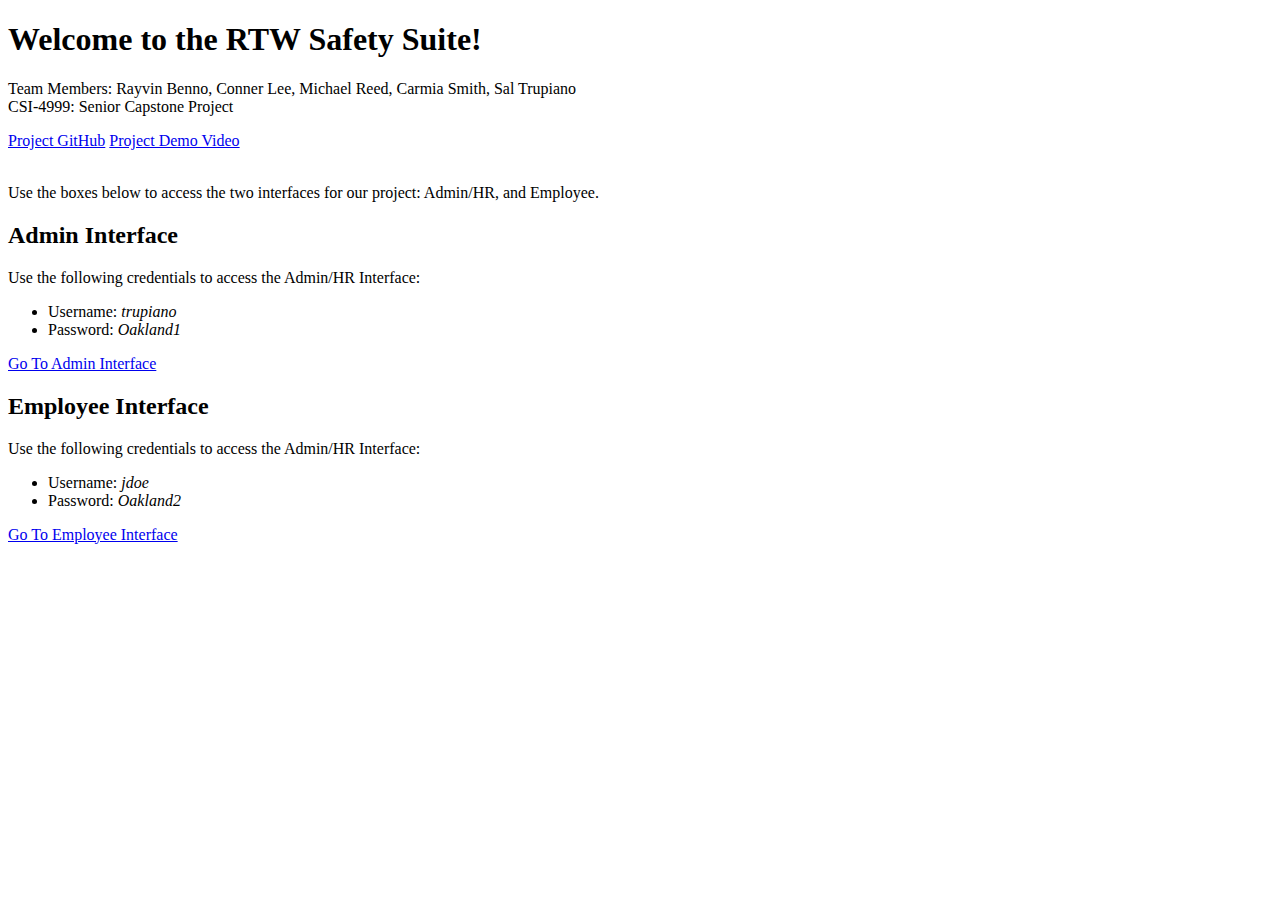
<file: pages/index.html>
<!DOCTYPE html>
<html lang="en">
<head>
    <meta charset="UTF-8">
    <title>RTW Safety Suite Landing</title>
    <link href="https://cdn.jsdelivr.net/npm/bootstrap@5.0.0-beta3/dist/css/bootstrap.min.css" rel="stylesheet" integrity="sha384-eOJMYsd53ii+scO/bJGFsiCZc+5NDVN2yr8+0RDqr0Ql0h+rP48ckxlpbzKgwra6" crossorigin="anonymous">
</head>
<body>
<main>
    <div class="container py-4">
        <div class="p-5 mb-4 bg-light rounded-3">
            <div class="container-fluid py-5">
                <h1 class="display-5 fw-bold">Welcome to the RTW Safety Suite!</h1>
                <p class="col-md-10 fs-4">
                    Team Members: Rayvin Benno, Conner Lee, Michael Reed, Carmia Smith, Sal Trupiano<br>
                    CSI-4999: Senior Capstone Project<br>
                </p>
                <a href="https://github.com/saltrupiao/RTWSafetySuite/tree/master" class="btn btn-primary" role="button" target="_blank">Project GitHub</a>
                <a href="#" class="btn btn-primary" role="button" target="_blank">Project Demo Video</a><br><br>
                <p>Use the boxes below to access the two interfaces for our project: Admin/HR, and Employee.</p>
            </div>
        </div>
        <div class="row align-items-md-stretch">
            <div class="col-md-6">
                <div class="h-100 p-5 text-white bg-dark rounded-3">
                    <h2>Admin Interface</h2>
                    <p>Use the following credentials to access the Admin/HR Interface:</p>
                    <ul>
                        <li>Username: <i>trupiano</i></li>
                        <li>Password: <i>Oakland1</i></li>
                    </ul>
                    <a href="admin.php" class="btn btn-outline-light" role="button" target="_blank">Go To Admin Interface</a>
                </div>
            </div>
            <div class="col-md-6">
                <div class="h-100 p-5 text-white bg-dark rounded-3">
                    <h2>Employee Interface</h2>
                    <p>Use the following credentials to access the Admin/HR Interface:</p>
                    <ul>
                        <li>Username: <i>jdoe</i></li>
                        <li>Password: <i>Oakland2</i></li>
                    </ul>
                    <a href="emp.php" class="btn btn-outline-light" role="button" target="_blank">Go To Employee Interface</a>
                </div>
            </div>
        </div>
    </div>
</main>
</body>
</html>
</file>
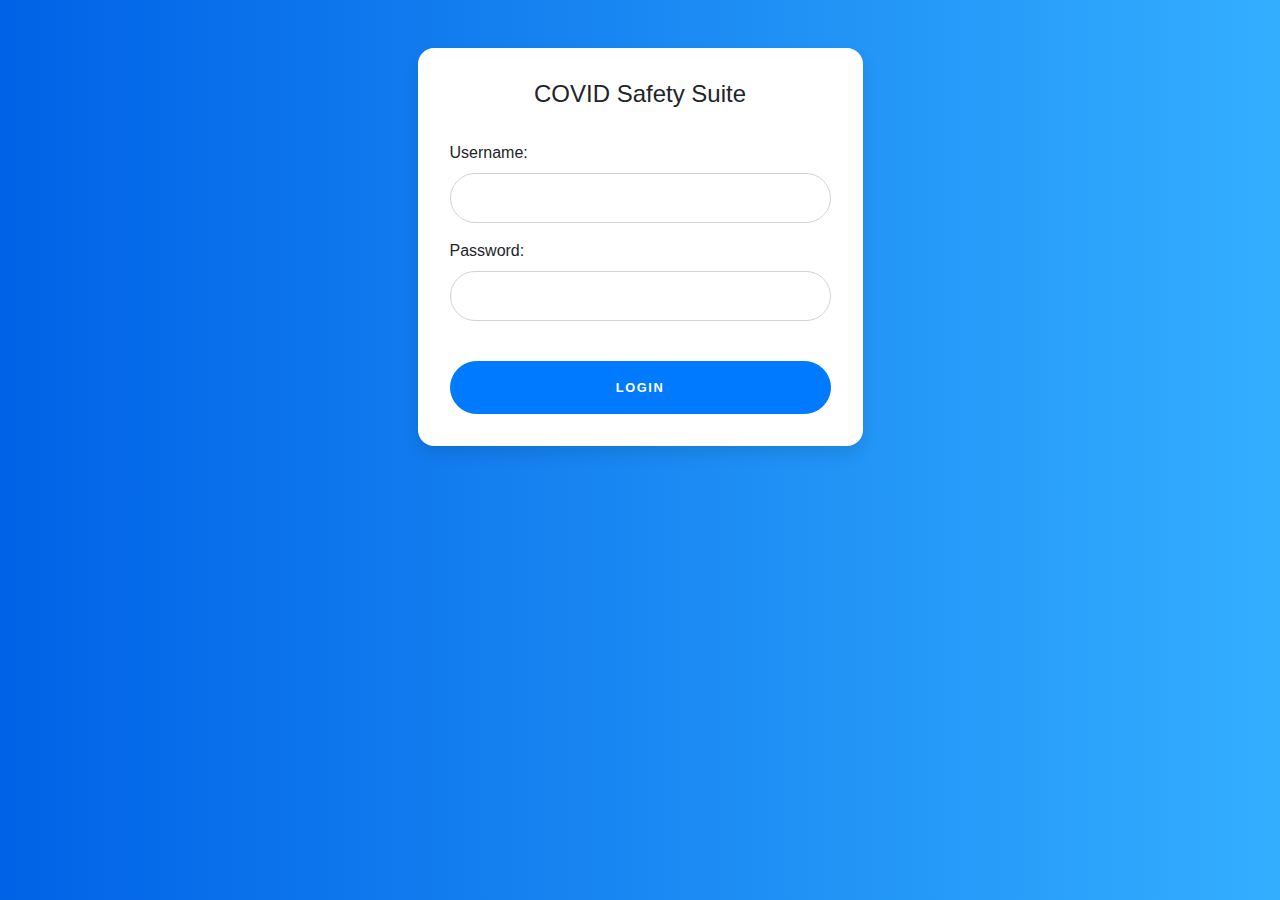
<file: login.html>
<!DOCTYPE html>
<html lang="">

<head>
    <meta charset="utf-8">
    <meta name="viewport" content="width=device-width, initial-scale=1.0">
    <title>Login</title>
    <!--bootsrap cdn links-->
    <link rel="stylesheet" href="https://stackpath.bootstrapcdn.com/bootstrap/4.3.1/css/bootstrap.min.css" integrity="sha384-ggOyR0iXCbMQv3Xipma34MD+dH/1fQ784/j6cY/iJTQUOhcWr7x9JvoRxT2MZw1T" crossorigin="anonymous">
    <script src="https://stackpath.bootstrapcdn.com/bootstrap/4.3.1/js/bootstrap.min.js" integrity="sha384-JjSmVgyd0p3pXB1rRibZUAYoIIy6OrQ6VrjIEaFf/nJGzIxFDsf4x0xIM+B07jRM" crossorigin="anonymous"></script>
    <style>
        /*css for bootsrap design*/
        
        :root {
            --input-padding-x: 1.5rem;
            --input-padding-y: .75rem;
        }
        
        body {
            background: #007bff;
            background: linear-gradient(to right, #0062E6, #33AEFF);
        }
        
        .card-signin {
            border: 0;
            border-radius: 1rem;
            box-shadow: 0 0.5rem 1rem 0 rgba(0, 0, 0, 0.1);
        }
        
        .card-signin .card-title {
            margin-bottom: 2rem;
            font-weight: 300;
            font-size: 1.5rem;
        }
        
        .card-signin .card-body {
            padding: 2rem;
        }
        
        .form-signin {
            width: 100%;
        }
        
        .form-signin .btn {
            font-size: 80%;
            border-radius: 5rem;
            letter-spacing: .1rem;
            font-weight: bold;
            padding: 1rem;
            transition: all 0.2s;
        }
        
        .form-label-group {
            position: relative;
            margin-bottom: 1rem;
        }
        
        .form-label-group input {
            height: auto;
            border-radius: 2rem;
        }
        
        .form-label-group>input,
        .form-label-group>label {
            padding: var(--input-padding-y) var(--input-padding-x);
        }
        
        .form-label-group>label {
            position: absolute;
            top: 0;
            left: 0;
            display: block;
            width: 100%;
            margin-bottom: 0;
            /* Override default `<label>` margin */
            line-height: 1.5;
            color: #495057;
            border: 1px solid transparent;
            border-radius: .25rem;
            transition: all .1s ease-in-out;
        }
        
        .form-label-group input::-webkit-input-placeholder {
            color: transparent;
        }
        
        .form-label-group input:-ms-input-placeholder {
            color: transparent;
        }
        
        .form-label-group input::-ms-input-placeholder {
            color: transparent;
        }
        
        .form-label-group input::-moz-placeholder {
            color: transparent;
        }
        
        .form-label-group input::placeholder {
            color: transparent;
        }
        
        .form-label-group input:not(:placeholder-shown) {
            padding-top: calc(var(--input-padding-y) + var(--input-padding-y) * (2 / 3));
            padding-bottom: calc(var(--input-padding-y) / 3);
        }
        
        .form-label-group input:not(:placeholder-shown)~label {
            padding-top: calc(var(--input-padding-y) / 3);
            padding-bottom: calc(var(--input-padding-y) / 3);
            font-size: 12px;
            color: #777;
        }
        /* Fallback for Edge
-------------------------------------------------- */
        
        @supports (-ms-ime-align: auto) {
            .form-label-group>label {
                display: none;
            }
            .form-label-group input::-ms-input-placeholder {
                color: #777;
            }
        }
        /* Fallback for IE
-------------------------------------------------- */
        
        @media all and (-ms-high-contrast: none),
        (-ms-high-contrast: active) {
            .form-label-group>label {
                display: none;
            }
            .form-label-group input:-ms-input-placeholder {
                color: #777;
            }
        }
    </style>
</head>

<body>
    <div class="container">
        <div class="row">
            <div class="col-sm-9 col-md-7 col-lg-5 mx-auto">
                <div class="card card-signin my-5">
                    <div class="card-body">
                        <h5 class="card-title text-center"><strong>COVID Safety Suite</strong></h5>
                        <!--login form-->
                        <form action="userauth.php" method="post" class="form-signin">
                            <label>Username:</label>
                            <div class="form-label-group">
                                <input required type="text" name="Username" class="form-control"> </div>
                            <label>Password:</label>
                            <div class="form-label-group">
                                <input required type="password" name="Password" class="form-control"> </div>
                            <br>
                            <input type="submit" value="Login" class="btn btn-lg btn-primary btn-block text-uppercase"> </form>
                    </div>
                </div>
            </div>
        </div>
    </div>
    <!--more bootsrap links-->
    <script src="https://code.jquery.com/jquery-3.3.1.slim.min.js " integrity="sha384-q8i/X+965DzO0rT7abK41JStQIAqVgRVzpbzo5smXKp4YfRvH+8abtTE1Pi6jizo " crossorigin="anonymous "></script>
    <script src="https://cdnjs.cloudflare.com/ajax/libs/popper.js/1.14.7/umd/popper.min.js " integrity="sha384-UO2eT0CpHqdSJQ6hJty5KVphtPhzWj9WO1clHTMGa3JDZwrnQq4sF86dIHNDz0W1 " crossorigin="anonymous "></script>
</body>

</html>
</file>
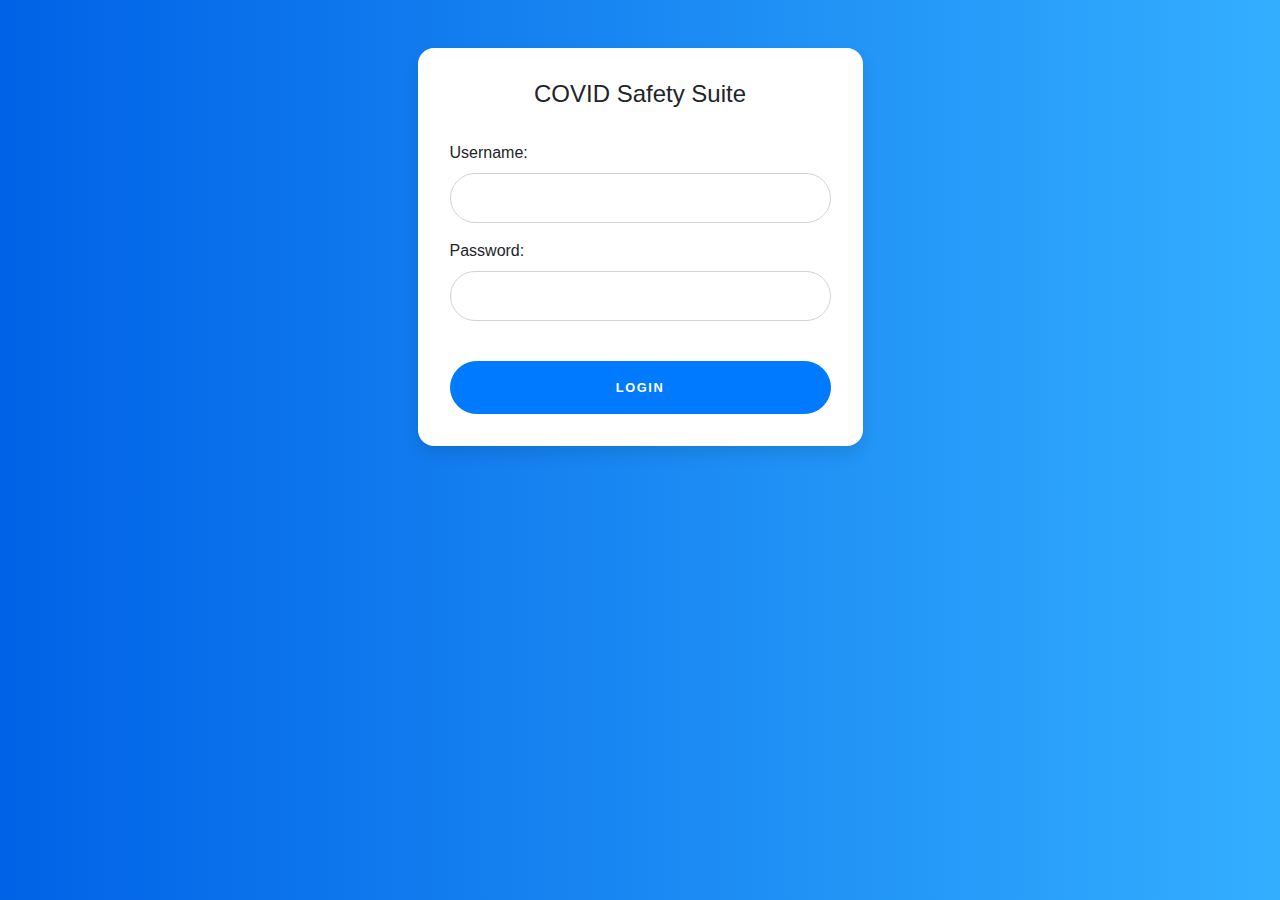
<file: pages/login.html>
<!DOCTYPE html>
<html lang="">

<head>
    <meta charset="utf-8">
    <meta name="viewport" content="width=device-width, initial-scale=1.0">
    <title>Login</title>
    <!--bootsrap cdn links-->
    <link rel="stylesheet" href="https://stackpath.bootstrapcdn.com/bootstrap/4.3.1/css/bootstrap.min.css" integrity="sha384-ggOyR0iXCbMQv3Xipma34MD+dH/1fQ784/j6cY/iJTQUOhcWr7x9JvoRxT2MZw1T" crossorigin="anonymous">
    <script src="https://stackpath.bootstrapcdn.com/bootstrap/4.3.1/js/bootstrap.min.js" integrity="sha384-JjSmVgyd0p3pXB1rRibZUAYoIIy6OrQ6VrjIEaFf/nJGzIxFDsf4x0xIM+B07jRM" crossorigin="anonymous"></script>
    <link rel="stylesheet" href="../css/login.css"> </head>

<body>
    <div class="container">
        <div class="row">
            <div class="col-sm-9 col-md-7 col-lg-5 mx-auto">
                <div class="card card-signin my-5">
                    <div class="card-body">
                        <h5 class="card-title text-center"><strong>COVID Safety Suite</strong></h5>
                        <!--login form-->
                        <form action="controller/userauth.php" method="post" class="form-signin">
                            <label>Username:</label>
                            <div class="form-label-group">
                                <input required type="text" name="username" class="form-control"> </div>
                            <label>Password:</label>
                            <div class="form-label-group">
                                <input required type="password" name="password" class="form-control"> </div>
                            <br>
                            <input type="submit" value="Login" class="btn btn-lg btn-primary btn-block text-uppercase"> </form>
                    </div>
                </div>
            </div>
        </div>
    </div>
    <!--more links for design-->
    <script src="https://code.jquery.com/jquery-3.3.1.slim.min.js " integrity="sha384-q8i/X+965DzO0rT7abK41JStQIAqVgRVzpbzo5smXKp4YfRvH+8abtTE1Pi6jizo " crossorigin="anonymous "></script>
    <script src="https://cdnjs.cloudflare.com/ajax/libs/popper.js/1.14.7/umd/popper.min.js " integrity="sha384-UO2eT0CpHqdSJQ6hJty5KVphtPhzWj9WO1clHTMGa3JDZwrnQq4sF86dIHNDz0W1 " crossorigin="anonymous "></script>
</body>

</html>
</file>
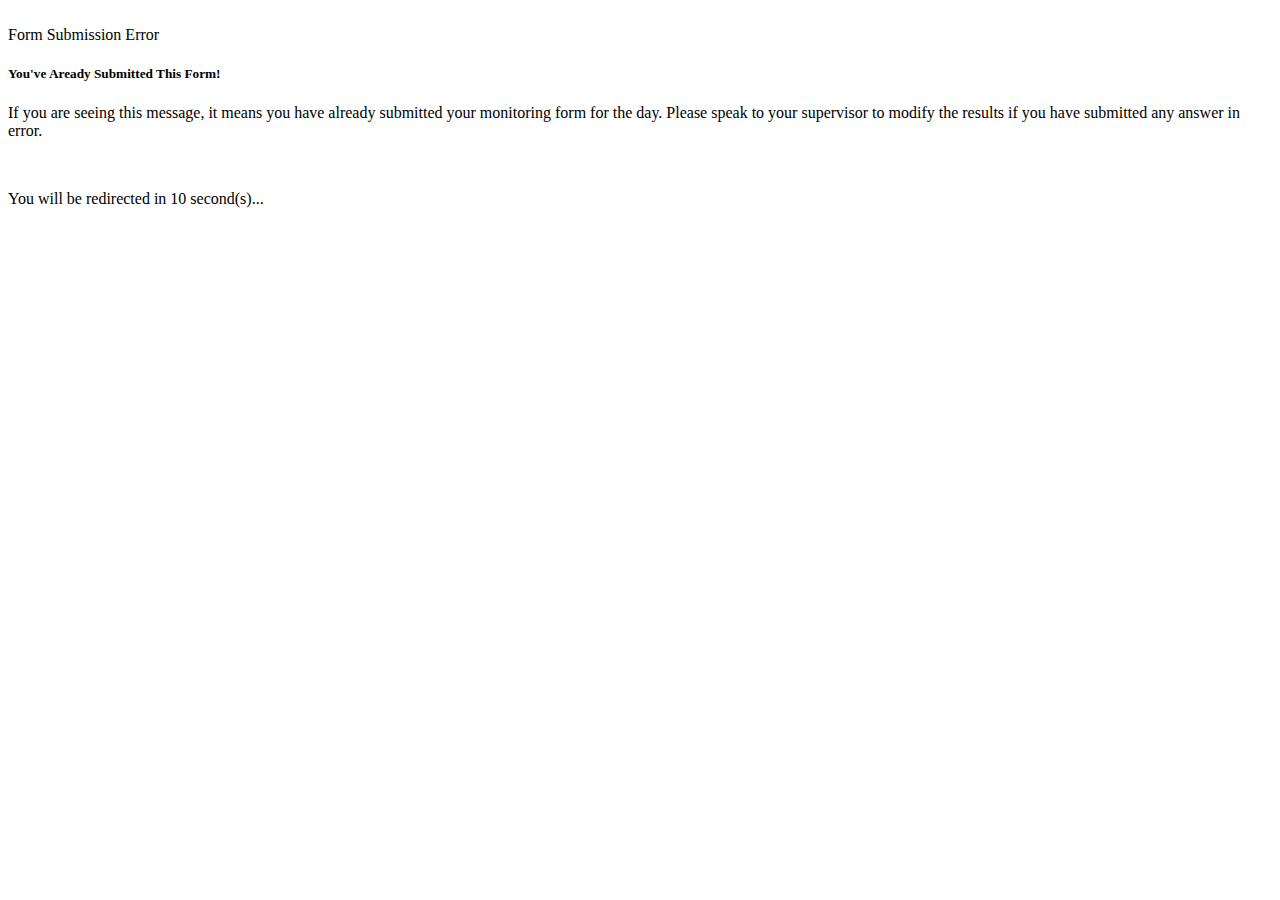
<file: pages/submitg1.html>
<!DOCTYPE html>
<html lang="en">

<head>
    <meta charset="UTF-8">
    <title>Redirection...</title>
    <link href="https://cdn.jsdelivr.net/npm/bootstrap@5.0.0-beta2/dist/css/bootstrap.min.css" rel="stylesheet" integrity="sha384-BmbxuPwQa2lc/FVzBcNJ7UAyJxM6wuqIj61tLrc4wSX0szH/Ev+nYRRuWlolflfl" crossorigin="anonymous">

</head>

<body>
    <!-- Code referenced from: https://stackoverflow.com/questions/12498209/redirect-10-second-countdown -->

    <br>

    <div class="container">
        <div class="card text-dark bg-warning mb-3">
            <div class="card-header">Form Submission Error</div>
            <div class="card-body">
                <h5 class="card-title">You've Aready Submitted This Form!</h5>
                <p class="card-text">If you are seeing this message, it means you have already submitted your monitoring form for the day. Please speak to your supervisor to modify the results if you have submitted any answer in error.</p>
                <br>
                <p class="card-text">You will be redirected in <span id="counter">10</span> second(s)...</p>
            </div>
        </div>
        <script type="text/javascript">
            function countdown() {
                var i = document.getElementById('counter');
                if (parseInt(i.innerHTML) <= 0) {
                    location.href = 'emp.php';
                }
                if (parseInt(i.innerHTML) != 0) {
                    i.innerHTML = parseInt(i.innerHTML) - 1;
                }
            }
            setInterval(function() {
                countdown();
            }, 1000);

        </script>
    </div>
    <script src="https://cdn.jsdelivr.net/npm/bootstrap@5.0.0-beta2/dist/js/bootstrap.bundle.min.js" integrity="sha384-b5kHyXgcpbZJO/tY9Ul7kGkf1S0CWuKcCD38l8YkeH8z8QjE0GmW1gYU5S9FOnJ0" crossorigin="anonymous"></script>
</body>

</html>
</file>
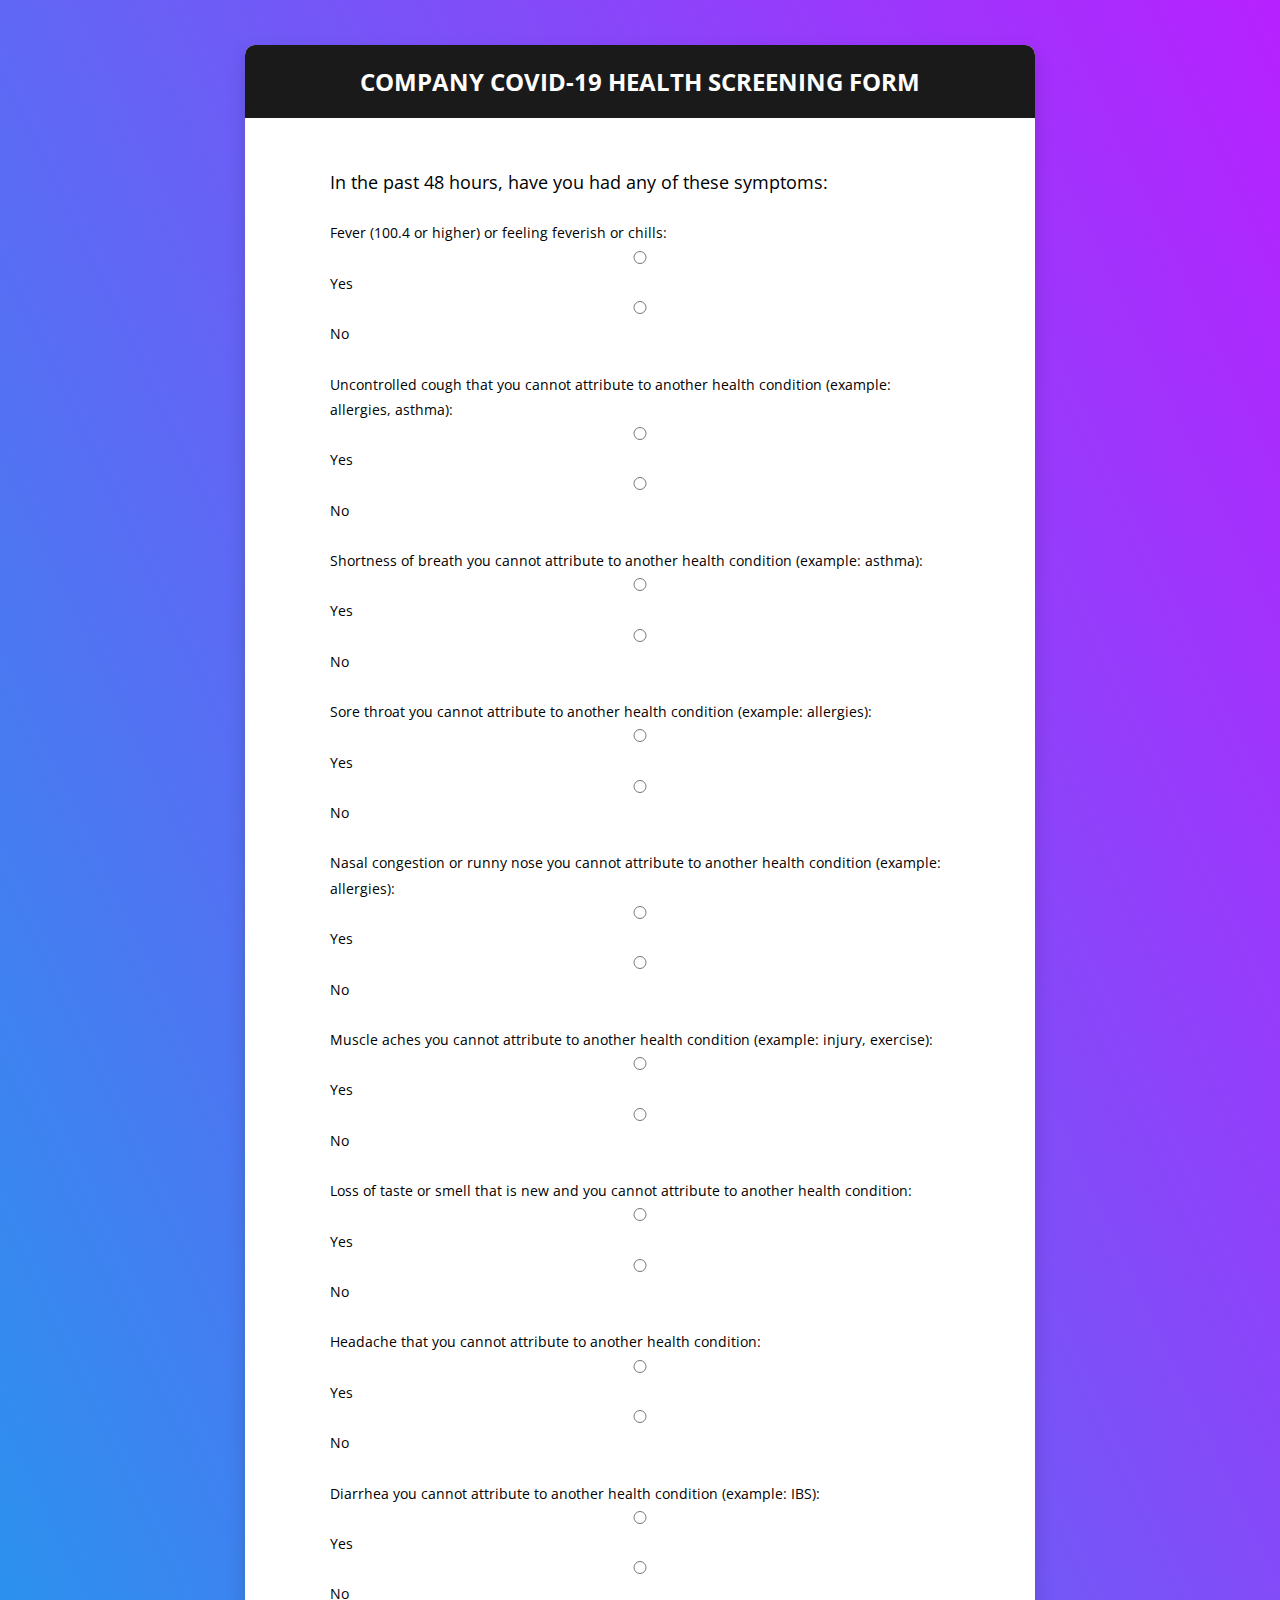
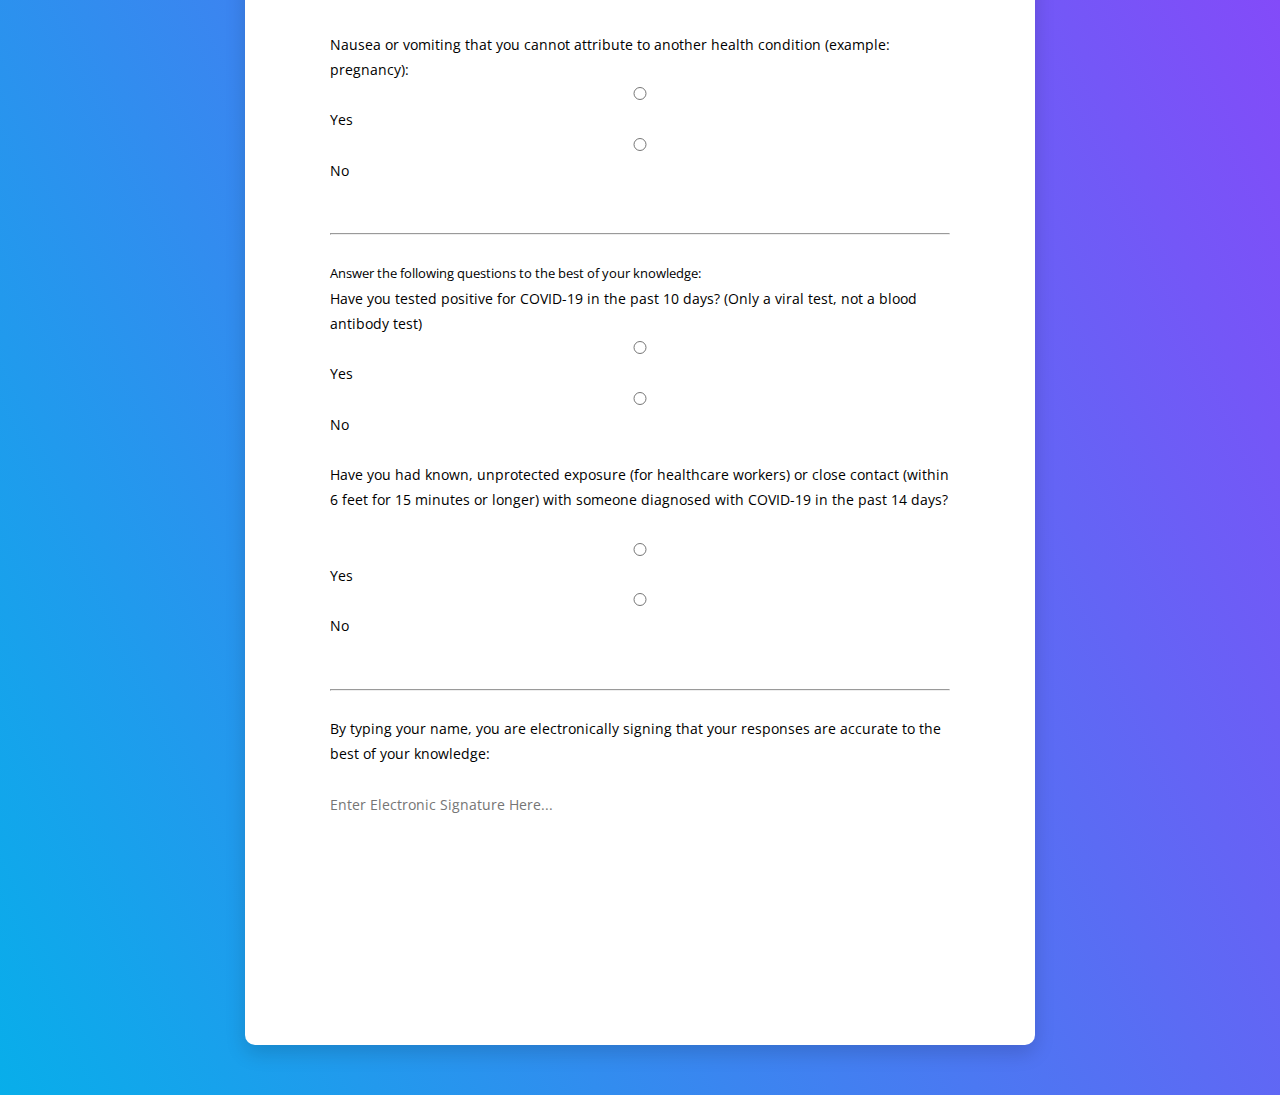
<file: pages/sympform.html>
<!DOCTYPE html>
<html lang="en">

<head>
    <meta charset="UTF-8">
    <!-- Icons font CSS-->
    <link href="../css/material-design-iconic-font.min.css" rel="stylesheet" media="all">
    <link href="../css/font-awesome.min.css" rel="stylesheet" media="all">
    <!-- Font special for pages-->
    <link href="https://fonts.googleapis.com/css?family=Open+Sans:300,300i,400,400i,600,600i,700,700i,800,800i" rel="stylesheet">
    <link href="../css/select2.min.css" rel="stylesheet" media="all">
    <link href="../css/daterangepicker.css" rel="stylesheet" media="all">
    <!-- Main CSS-->
    <link href="../css/main.css" rel="stylesheet" media="all">
    <link href="https://cdn.jsdelivr.net/npm/bootstrap@5.0.0-beta1/dist/css/bootstrap.min.css" rel="stylesheet" integrity="sha384-giJF6kkoqNQ00vy+HMDP7azOuL0xtbfIcaT9wjKHr8RbDVddVHyTfAAsrekwKmP1" crossorigin="anonymous">
    <!-- Title Page -->
    <title>Symptom Reporting Form</title>
    <style>
        form {
            line-height: 180%;
        }
    </style>
</head>

<body>
    <div class="page-wrapper bg-gra-03 p-t-45 p-b-50">
        <div class="wrapper wrapper--w790">
            <div class="card card-5">
                <div class="card-heading">
                    <h2 class="title">Company COVID-19 Health Screening Form</h2> </div>
                <div class="card-body">
                    <div class="form-row m-b-55">
                        <div class="container">
                            <!-- <br><h1>Company COVID-19 Health Screening Form</h1> <br>-->
                            <form method="post" action="controller/empController.php">
                                <h4>In the past 48 hours, have you had any of these symptoms:</h4>
                                <br> Fever (100.4 or higher) or feeling feverish or chills:
                                <br>
                                <div class="form-check form-check-inline">
                                    <input class="form-check-input" type="radio" name="fever" id="feverYes" value="yes">
                                    <label class="form-check-label" for="feverYes">Yes</label>
                                </div>
                                <div class="form-check form-check-inline">
                                    <input class="form-check-input" type="radio" name="fever" id="feverNo" value="no">
                                    <label class="form-check-label" for="feverNo">No</label>
                                </div>
                                <br> Uncontrolled cough that you cannot attribute to another health condition (example: allergies, asthma): &nbsp;&nbsp;
                                <br>
                                <div class="form-check form-check-inline">
                                    <input class="form-check-input" type="radio" name="cough" id="coughYes" value="yes">
                                    <label class="form-check-label" for="coughYes">Yes</label>
                                </div>
                                <div class="form-check form-check-inline">
                                    <input class="form-check-input" type="radio" name="cough" id="coughNo" value="no">
                                    <label class="form-check-label" for="coughNo">No</label>
                                </div>
                                <br> Shortness of breath you cannot attribute to another health condition (example: asthma): &nbsp;&nbsp;
                                <br>
                                <div class="form-check form-check-inline">
                                    <input class="form-check-input" type="radio" name="breath" id="breathYes" value="yes">
                                    <label class="form-check-label" for="breathYes">Yes</label>
                                </div>
                                <div class="form-check form-check-inline">
                                    <input class="form-check-input" type="radio" name="breath" id="breathNo" value="no">
                                    <label class="form-check-label" for="breathNo">No</label>
                                </div>
                                <br> Sore throat you cannot attribute to another health condition (example: allergies): &nbsp;&nbsp;
                                <br>
                                <div class="form-check form-check-inline">
                                    <input class="form-check-input" type="radio" name="soreThroat" id="soreThroatYes" value="yes">
                                    <label class="form-check-label" for="soreThroatYes">Yes</label>
                                </div>
                                <div class="form-check form-check-inline">
                                    <input class="form-check-input" type="radio" name="soreThroat" id="soreThroatNo" value="no">
                                    <label class="form-check-label" for="soreThroatNo">No</label>
                                </div>
                                <br> Nasal congestion or runny nose you cannot attribute to another health condition (example: allergies): &nbsp;&nbsp;
                                <br>
                                <div class="form-check form-check-inline">
                                    <input class="form-check-input" type="radio" name="congest" id="congestYes" value="yes">
                                    <label class="form-check-label" for="congestYes">Yes</label>
                                </div>
                                <div class="form-check form-check-inline">
                                    <input class="form-check-input" type="radio" name="congest" id="congestNo" value="no">
                                    <label class="form-check-label" for="congestNo">No</label>
                                </div>
                                <br> Muscle aches you cannot attribute to another health condition (example: injury, exercise): &nbsp;&nbsp;
                                <br>
                                <div class="form-check form-check-inline">
                                    <input class="form-check-input" type="radio" name="aches" id="achesYes" value="yes">
                                    <label class="form-check-label" for="achesYes">Yes</label>
                                </div>
                                <div class="form-check form-check-inline">
                                    <input class="form-check-input" type="radio" name="aches" id="achesNo" value="no">
                                    <label class="form-check-label" for="achesNo">No</label>
                                </div>
                                <br> Loss of taste or smell that is new and you cannot attribute to another health condition: &nbsp;&nbsp;
                                <br>
                                <div class="form-check form-check-inline">
                                    <input class="form-check-input" type="radio" name="tasteSmell" id="tasteSmellYes" value="yes">
                                    <label class="form-check-label" for="tasteSmellYes">Yes</label>
                                </div>
                                <div class="form-check form-check-inline">
                                    <input class="form-check-input" type="radio" name="tasteSmell" id="tasteSmellNo" value="no">
                                    <label class="form-check-label" for="tasteSmellNo">No</label>
                                </div>
                                <br> Headache that you cannot attribute to another health condition: &nbsp;&nbsp;
                                <br>
                                <div class="form-check form-check-inline">
                                    <input class="form-check-input" type="radio" name="headache" id="headacheYes" value="yes">
                                    <label class="form-check-label" for="headacheYes">Yes</label>
                                </div>
                                <div class="form-check form-check-inline">
                                    <input class="form-check-input" type="radio" name="headache" id="headacheNo" value="no">
                                    <label class="form-check-label" for="headacheNo">No</label>
                                </div>
                                <br> Diarrhea you cannot attribute to another health condition (example: IBS): &nbsp;&nbsp;
                                <br>
                                <div class="form-check form-check-inline">
                                    <input class="form-check-input" type="radio" name="d" id="dYes" value="yes">
                                    <label class="form-check-label" for="dYes">Yes</label>
                                </div>
                                <div class="form-check form-check-inline">
                                    <input class="form-check-input" type="radio" name="d" id="dNo" value="no">
                                    <label class="form-check-label" for="dNo">No</label>
                                </div>
                                <br> Nausea or vomiting that you cannot attribute to another health condition (example: pregnancy): &nbsp;&nbsp;
                                <br>
                                <div class="form-check form-check-inline">
                                    <input class="form-check-input" type="radio" name="nausea" id="nauseaYes" value="yes">
                                    <label class="form-check-label" for="nauseaYes">Yes</label>
                                </div>
                                <div class="form-check form-check-inline">
                                    <input class="form-check-input" type="radio" name="nausea" id="nauseaNo" value="no">
                                    <label class="form-check-label" for="nauseaNo">No</label>
                                </div>
                                <br>
                                <br>
                                <hr>
                                <br>
                                <h6>Answer the following questions to the best of your knowledge:</h6> Have you tested positive for COVID-19 in the past 10 days? (Only a viral test, not a blood antibody test) &nbsp;&nbsp;
                                <br>
                                <div class="form-check form-check-inline">
                                    <input class="form-check-input" type="radio" name="covidPositive" id="covidPositiveYes" value="yes">
                                    <label class="form-check-label" for="covidPositiveYes">Yes</label>
                                </div>
                                <div class="form-check form-check-inline">
                                    <input class="form-check-input" type="radio" name="covidPositive" id="covidPositiveNo" value="no">
                                    <label class="form-check-label" for="covidPositiveNo">No</label>
                                </div>
                                <br> Have you had known, unprotected exposure (for healthcare workers) or close contact (within 6 feet for 15 minutes or longer) with someone diagnosed with COVID-19 in the past 14 days? &nbsp;&nbsp;
                                <br>
                                <div class="form-check form-check-inline">
                                    <input class="form-check-input" type="radio" name="exposure" id="exposureYes" value="yes">
                                    <label class="form-check-label" for="exposureYes">Yes</label>
                                </div>
                                <div class="form-check form-check-inline">
                                    <input class="form-check-input" type="radio" name="exposure" id="exposureNo" value="no">
                                    <label class="form-check-label" for="exposureNo">No</label>
                                </div>
                                <br>
                                <br>
                                <hr>
                                <br>
                                <div class="form-group">
                                    <label for="signatureBox">By typing your name, you are electronically signing that your responses are accurate to the best of your knowledge:</label>
                                    <br>
                                    <br>
                                    <input type="text" class="form-control" id="signatureBox" name="signatureBox" placeholder="Enter Electronic Signature Here..."> </div>
                                <br>
                                <button type="submit" class="btn btn-primary">Submit</button>
                                <br>
                                <br>
                            </form>
                        </div>
                    </div>
                </div>
            </div>
        </div>
    </div>
</body>

</html>
</file>
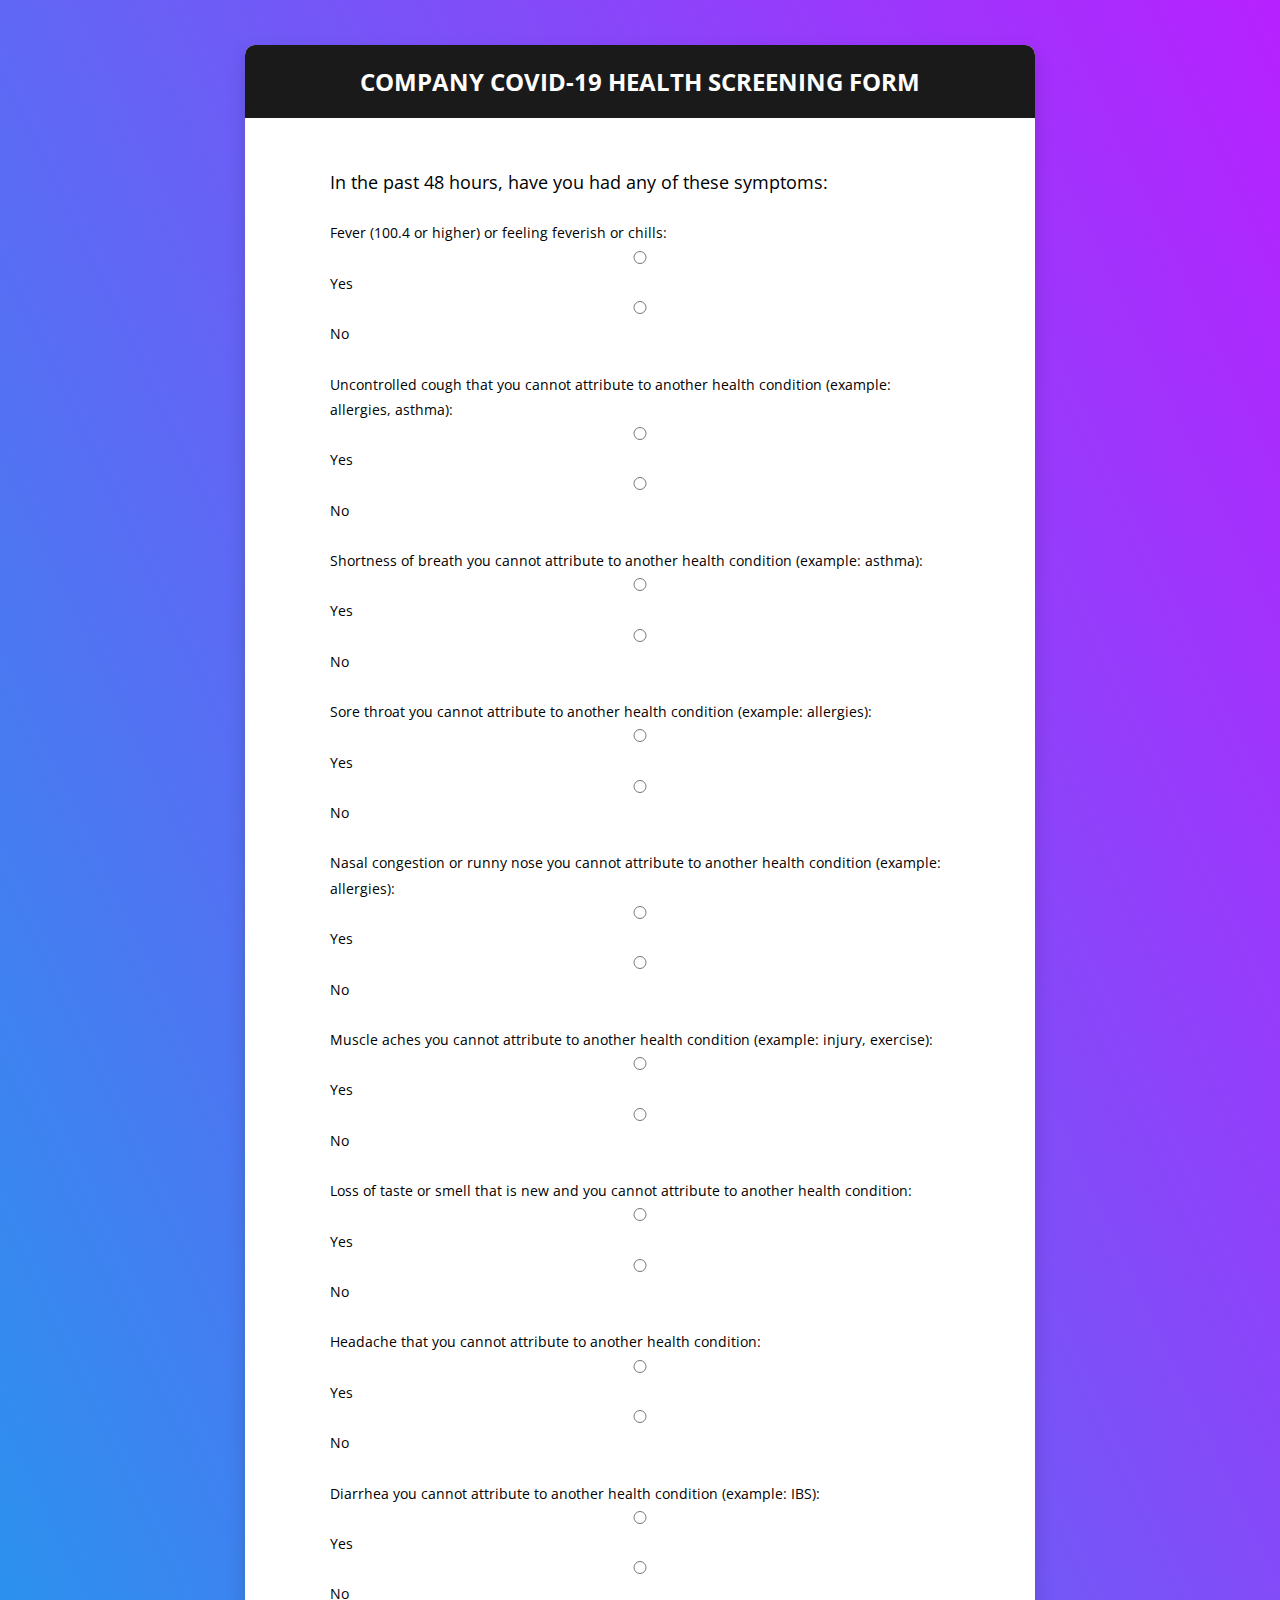
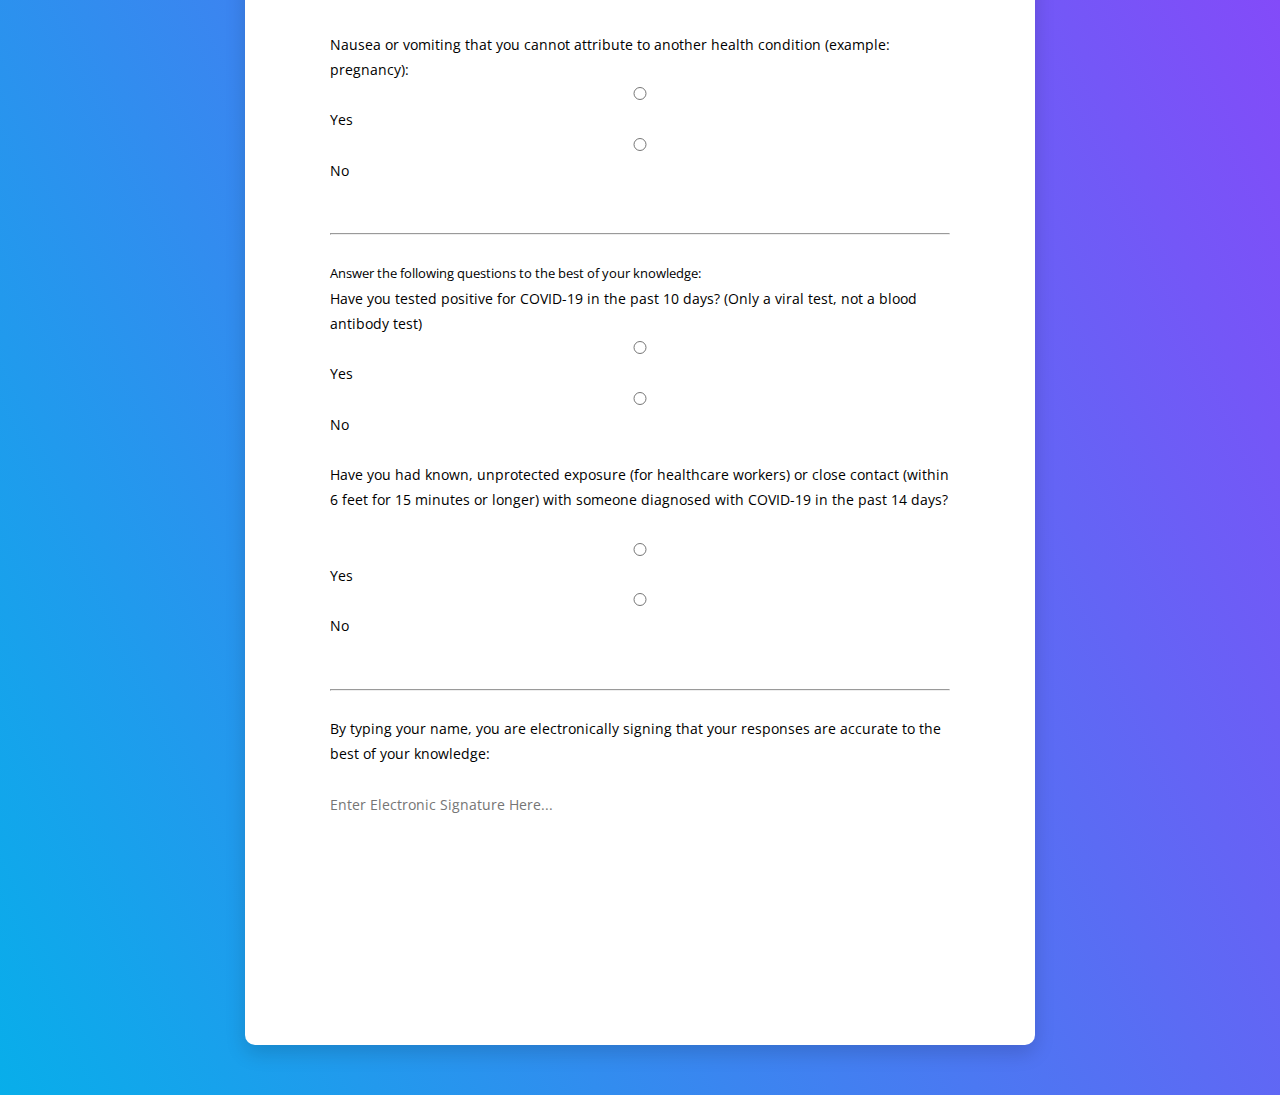
<file: pages/old-files/sympform.html>
<!DOCTYPE html>
<html lang="en">

<head>
    <meta charset="UTF-8">
    <!-- Icons font CSS-->
    <link href="../../css/material-design-iconic-font.min.css" rel="stylesheet" media="all">
    <link href="../../css/font-awesome.min.css" rel="stylesheet" media="all">
    <!-- Font special for pages-->
    <link href="https://fonts.googleapis.com/css?family=Open+Sans:300,300i,400,400i,600,600i,700,700i,800,800i" rel="stylesheet">
    <link href="../../css/select2.min.css" rel="stylesheet" media="all">
    <link href="../../css/daterangepicker.css" rel="stylesheet" media="all">
    <!-- Main CSS-->
    <link href="../../css/main.css" rel="stylesheet" media="all">
    <link href="https://cdn.jsdelivr.net/npm/bootstrap@5.0.0-beta1/dist/css/bootstrap.min.css" rel="stylesheet" integrity="sha384-giJF6kkoqNQ00vy+HMDP7azOuL0xtbfIcaT9wjKHr8RbDVddVHyTfAAsrekwKmP1" crossorigin="anonymous">
    <!-- Title Page -->
    <title>Symptom Reporting Form</title>
    <style>
        form {
            line-height: 180%;
        }
    </style>
</head>

<body>
    <div class="page-wrapper bg-gra-03 p-t-45 p-b-50">
        <div class="wrapper wrapper--w790">
            <div class="card card-5">
                <div class="card-heading">
                    <h2 class="title">Company COVID-19 Health Screening Form</h2> </div>
                <div class="card-body">
                    <div class="form-row m-b-55">
                        <div class="container">
                            <!-- <br><h1>Company COVID-19 Health Screening Form</h1> <br>-->
                            <form method="post" action="../controller/empController.php">
                                <h4>In the past 48 hours, have you had any of these symptoms:</h4>
                                <br> Fever (100.4 or higher) or feeling feverish or chills:
                                <br>
                                <div class="form-check form-check-inline">
                                    <input class="form-check-input" type="radio" name="fever" id="feverYes" value="yes">
                                    <label class="form-check-label" for="feverYes">Yes</label>
                                </div>
                                <div class="form-check form-check-inline">
                                    <input class="form-check-input" type="radio" name="fever" id="feverNo" value="no">
                                    <label class="form-check-label" for="feverNo">No</label>
                                </div>
                                <br> Uncontrolled cough that you cannot attribute to another health condition (example: allergies, asthma): &nbsp;&nbsp;
                                <br>
                                <div class="form-check form-check-inline">
                                    <input class="form-check-input" type="radio" name="cough" id="coughYes" value="yes">
                                    <label class="form-check-label" for="coughYes">Yes</label>
                                </div>
                                <div class="form-check form-check-inline">
                                    <input class="form-check-input" type="radio" name="cough" id="coughNo" value="no">
                                    <label class="form-check-label" for="coughNo">No</label>
                                </div>
                                <br> Shortness of breath you cannot attribute to another health condition (example: asthma): &nbsp;&nbsp;
                                <br>
                                <div class="form-check form-check-inline">
                                    <input class="form-check-input" type="radio" name="breath" id="breathYes" value="yes">
                                    <label class="form-check-label" for="breathYes">Yes</label>
                                </div>
                                <div class="form-check form-check-inline">
                                    <input class="form-check-input" type="radio" name="breath" id="breathNo" value="no">
                                    <label class="form-check-label" for="breathNo">No</label>
                                </div>
                                <br> Sore throat you cannot attribute to another health condition (example: allergies): &nbsp;&nbsp;
                                <br>
                                <div class="form-check form-check-inline">
                                    <input class="form-check-input" type="radio" name="soreThroat" id="soreThroatYes" value="yes">
                                    <label class="form-check-label" for="soreThroatYes">Yes</label>
                                </div>
                                <div class="form-check form-check-inline">
                                    <input class="form-check-input" type="radio" name="soreThroat" id="soreThroatNo" value="no">
                                    <label class="form-check-label" for="soreThroatNo">No</label>
                                </div>
                                <br> Nasal congestion or runny nose you cannot attribute to another health condition (example: allergies): &nbsp;&nbsp;
                                <br>
                                <div class="form-check form-check-inline">
                                    <input class="form-check-input" type="radio" name="congest" id="congestYes" value="yes">
                                    <label class="form-check-label" for="congestYes">Yes</label>
                                </div>
                                <div class="form-check form-check-inline">
                                    <input class="form-check-input" type="radio" name="congest" id="congestNo" value="no">
                                    <label class="form-check-label" for="congestNo">No</label>
                                </div>
                                <br> Muscle aches you cannot attribute to another health condition (example: injury, exercise): &nbsp;&nbsp;
                                <br>
                                <div class="form-check form-check-inline">
                                    <input class="form-check-input" type="radio" name="aches" id="achesYes" value="yes">
                                    <label class="form-check-label" for="achesYes">Yes</label>
                                </div>
                                <div class="form-check form-check-inline">
                                    <input class="form-check-input" type="radio" name="aches" id="achesNo" value="no">
                                    <label class="form-check-label" for="achesNo">No</label>
                                </div>
                                <br> Loss of taste or smell that is new and you cannot attribute to another health condition: &nbsp;&nbsp;
                                <br>
                                <div class="form-check form-check-inline">
                                    <input class="form-check-input" type="radio" name="tasteSmell" id="tasteSmellYes" value="yes">
                                    <label class="form-check-label" for="tasteSmellYes">Yes</label>
                                </div>
                                <div class="form-check form-check-inline">
                                    <input class="form-check-input" type="radio" name="tasteSmell" id="tasteSmellNo" value="no">
                                    <label class="form-check-label" for="tasteSmellNo">No</label>
                                </div>
                                <br> Headache that you cannot attribute to another health condition: &nbsp;&nbsp;
                                <br>
                                <div class="form-check form-check-inline">
                                    <input class="form-check-input" type="radio" name="headache" id="headacheYes" value="yes">
                                    <label class="form-check-label" for="headacheYes">Yes</label>
                                </div>
                                <div class="form-check form-check-inline">
                                    <input class="form-check-input" type="radio" name="headache" id="headacheNo" value="no">
                                    <label class="form-check-label" for="headacheNo">No</label>
                                </div>
                                <br> Diarrhea you cannot attribute to another health condition (example: IBS): &nbsp;&nbsp;
                                <br>
                                <div class="form-check form-check-inline">
                                    <input class="form-check-input" type="radio" name="d" id="dYes" value="yes">
                                    <label class="form-check-label" for="dYes">Yes</label>
                                </div>
                                <div class="form-check form-check-inline">
                                    <input class="form-check-input" type="radio" name="d" id="dNo" value="no">
                                    <label class="form-check-label" for="dNo">No</label>
                                </div>
                                <br> Nausea or vomiting that you cannot attribute to another health condition (example: pregnancy): &nbsp;&nbsp;
                                <br>
                                <div class="form-check form-check-inline">
                                    <input class="form-check-input" type="radio" name="nausea" id="nauseaYes" value="yes">
                                    <label class="form-check-label" for="nauseaYes">Yes</label>
                                </div>
                                <div class="form-check form-check-inline">
                                    <input class="form-check-input" type="radio" name="nausea" id="nauseaNo" value="no">
                                    <label class="form-check-label" for="nauseaNo">No</label>
                                </div>
                                <br>
                                <br>
                                <hr>
                                <br>
                                <h6>Answer the following questions to the best of your knowledge:</h6> Have you tested positive for COVID-19 in the past 10 days? (Only a viral test, not a blood antibody test) &nbsp;&nbsp;
                                <br>
                                <div class="form-check form-check-inline">
                                    <input class="form-check-input" type="radio" name="covidPositive" id="covidPositiveYes" value="yes">
                                    <label class="form-check-label" for="covidPositiveYes">Yes</label>
                                </div>
                                <div class="form-check form-check-inline">
                                    <input class="form-check-input" type="radio" name="covidPositive" id="covidPositiveNo" value="no">
                                    <label class="form-check-label" for="covidPositiveNo">No</label>
                                </div>
                                <br> Have you had known, unprotected exposure (for healthcare workers) or close contact (within 6 feet for 15 minutes or longer) with someone diagnosed with COVID-19 in the past 14 days? &nbsp;&nbsp;
                                <br>
                                <div class="form-check form-check-inline">
                                    <input class="form-check-input" type="radio" name="exposure" id="exposureYes" value="yes">
                                    <label class="form-check-label" for="exposureYes">Yes</label>
                                </div>
                                <div class="form-check form-check-inline">
                                    <input class="form-check-input" type="radio" name="exposure" id="exposureNo" value="no">
                                    <label class="form-check-label" for="exposureNo">No</label>
                                </div>
                                <br>
                                <br>
                                <hr>
                                <br>
                                <div class="form-group">
                                    <label for="signatureBox">By typing your name, you are electronically signing that your responses are accurate to the best of your knowledge:</label>
                                    <br>
                                    <br>
                                    <input type="text" class="form-control" id="signatureBox" name="signatureBox" placeholder="Enter Electronic Signature Here..."> </div>
                                <br>
                                <button type="submit" class="btn btn-primary">Submit</button>
                                <br>
                                <br>
                            </form>
                        </div>
                    </div>
                </div>
            </div>
        </div>
    </div>
</body>

</html>
</file>
<file: css/login.css>
/*css for bootsrap design*/

:root {
    --input-padding-x: 1.5rem;
    --input-padding-y: .75rem;
}

body {
    background: #007bff;
    background: linear-gradient(to right, #0062E6, #33AEFF);
}

.card-signin {
    border: 0;
    border-radius: 1rem;
    box-shadow: 0 0.5rem 1rem 0 rgba(0, 0, 0, 0.1);
}

.card-signin .card-title {
    margin-bottom: 2rem;
    font-weight: 300;
    font-size: 1.5rem;
}

.card-signin .card-body {
    padding: 2rem;
}

.form-signin {
    width: 100%;
}

.form-signin .btn {
    font-size: 80%;
    border-radius: 5rem;
    letter-spacing: .1rem;
    font-weight: bold;
    padding: 1rem;
    transition: all 0.2s;
}

.form-label-group {
    position: relative;
    margin-bottom: 1rem;
}

.form-label-group input {
    height: auto;
    border-radius: 2rem;
}

.form-label-group>input,
.form-label-group>label {
    padding: var(--input-padding-y) var(--input-padding-x);
}

.form-label-group>label {
    position: absolute;
    top: 0;
    left: 0;
    display: block;
    width: 100%;
    margin-bottom: 0;
    /* Override default `<label>` margin */
    line-height: 1.5;
    color: #495057;
    border: 1px solid transparent;
    border-radius: .25rem;
    transition: all .1s ease-in-out;
}

.form-label-group input::-webkit-input-placeholder {
    color: transparent;
}

.form-label-group input:-ms-input-placeholder {
    color: transparent;
}

.form-label-group input::-ms-input-placeholder {
    color: transparent;
}

.form-label-group input::-moz-placeholder {
    color: transparent;
}

.form-label-group input::placeholder {
    color: transparent;
}

.form-label-group input:not(:placeholder-shown) {
    padding-top: calc(var(--input-padding-y) + var(--input-padding-y) * (2 / 3));
    padding-bottom: calc(var(--input-padding-y) / 3);
}

.form-label-group input:not(:placeholder-shown)~label {
    padding-top: calc(var(--input-padding-y) / 3);
    padding-bottom: calc(var(--input-padding-y) / 3);
    font-size: 12px;
    color: #777;
}
/* Fallback for Edge
-------------------------------------------------- */

@supports (-ms-ime-align: auto) {
    .form-label-group>label {
        display: none;
    }
    .form-label-group input::-ms-input-placeholder {
        color: #777;
    }
}
/* Fallback for IE
-------------------------------------------------- */

@media all and (-ms-high-contrast: none),
(-ms-high-contrast: active) {
    .form-label-group>label {
        display: none;
    }
    .form-label-group input:-ms-input-placeholder {
        color: #777;
    }
}
</file>
<file: css/daterangepicker.css>
.daterangepicker {
  position: absolute;
  color: inherit;
  background-color: #fff;
  border-radius: 4px;
  width: 278px;
  padding: 4px;
  margin-top: 1px;
  top: 100px;
  left: 20px;
  /* Calendars */ }
  .daterangepicker:before, .daterangepicker:after {
    position: absolute;
    display: inline-block;
    border-bottom-color: rgba(0, 0, 0, 0.2);
    content: ''; }
  .daterangepicker:before {
    top: -7px;
    border-right: 7px solid transparent;
    border-left: 7px solid transparent;
    border-bottom: 7px solid #ccc; }
  .daterangepicker:after {
    top: -6px;
    border-right: 6px solid transparent;
    border-bottom: 6px solid #fff;
    border-left: 6px solid transparent; }
  .daterangepicker.opensleft:before {
    right: 9px; }
  .daterangepicker.opensleft:after {
    right: 10px; }
  .daterangepicker.openscenter:before {
    left: 0;
    right: 0;
    width: 0;
    margin-left: auto;
    margin-right: auto; }
  .daterangepicker.openscenter:after {
    left: 0;
    right: 0;
    width: 0;
    margin-left: auto;
    margin-right: auto; }
  .daterangepicker.opensright:before {
    left: 9px; }
  .daterangepicker.opensright:after {
    left: 10px; }
  .daterangepicker.dropup {
    margin-top: -5px; }
    .daterangepicker.dropup:before {
      top: initial;
      bottom: -7px;
      border-bottom: initial;
      border-top: 7px solid #ccc; }
    .daterangepicker.dropup:after {
      top: initial;
      bottom: -6px;
      border-bottom: initial;
      border-top: 6px solid #fff; }
  .daterangepicker.dropdown-menu {
    max-width: none;
    z-index: 3001; }
  .daterangepicker.single .ranges, .daterangepicker.single .calendar {
    float: none; }
  .daterangepicker.show-calendar .calendar {
    display: block; }
  .daterangepicker .calendar {
    display: none;
    max-width: 270px;
    margin: 4px; }
    .daterangepicker .calendar.single .calendar-table {
      border: none; }
    .daterangepicker .calendar th, .daterangepicker .calendar td {
      white-space: nowrap;
      text-align: center;
      min-width: 32px; }
  .daterangepicker .calendar-table {
    border: 1px solid #fff;
    padding: 4px;
    border-radius: 4px;
    background-color: #fff; }
  .daterangepicker table {
    width: 100%;
    margin: 0; }
  .daterangepicker td, .daterangepicker th {
    text-align: center;
    width: 20px;
    height: 20px;
    border-radius: 4px;
    border: 1px solid transparent;
    white-space: nowrap;
    cursor: pointer; }
    .daterangepicker td.available:hover, .daterangepicker th.available:hover {
      background-color: #eee;
      border-color: transparent;
      color: inherit; }
    .daterangepicker td.week, .daterangepicker th.week {
      font-size: 80%;
      color: #ccc; }
  .daterangepicker td.off, .daterangepicker td.off.in-range, .daterangepicker td.off.start-date, .daterangepicker td.off.end-date {
    background-color: #fff;
    border-color: transparent;
    color: #999; }
  .daterangepicker td.in-range {
    background-color: #ebf4f8;
    border-color: transparent;
    color: #000;
    border-radius: 0; }
  .daterangepicker td.start-date {
    border-radius: 4px 0 0 4px; }
  .daterangepicker td.end-date {
    border-radius: 0 4px 4px 0; }
  .daterangepicker td.start-date.end-date {
    border-radius: 4px; }
  .daterangepicker td.active, .daterangepicker td.active:hover {
    background-color: #357ebd;
    border-color: transparent;
    color: #fff; }
  .daterangepicker th.month {
    width: auto; }
  .daterangepicker td.disabled, .daterangepicker option.disabled {
    color: #999;
    cursor: not-allowed;
    text-decoration: line-through; }
  .daterangepicker select.monthselect, .daterangepicker select.yearselect {
    font-size: 12px;
    padding: 1px;
    height: auto;
    margin: 0;
    cursor: default; }
  .daterangepicker select.monthselect {
    margin-right: 2%;
    width: 56%; }
  .daterangepicker select.yearselect {
    width: 40%; }
  .daterangepicker select.hourselect, .daterangepicker select.minuteselect, .daterangepicker select.secondselect, .daterangepicker select.ampmselect {
    width: 50px;
    margin-bottom: 0; }
  .daterangepicker .input-mini {
    border: 1px solid #ccc;
    border-radius: 4px;
    color: #555;
    height: 30px;
    line-height: 30px;
    display: block;
    vertical-align: middle;
    margin: 0 0 5px 0;
    padding: 0 6px 0 28px;
    width: 100%; }
    .daterangepicker .input-mini.active {
      border: 1px solid #08c;
      border-radius: 4px; }
  .daterangepicker .daterangepicker_input {
    position: relative; }
    .daterangepicker .daterangepicker_input i {
      position: absolute;
      left: 8px;
      top: 8px; }
  .daterangepicker.rtl .input-mini {
    padding-right: 28px;
    padding-left: 6px; }
  .daterangepicker.rtl .daterangepicker_input i {
    left: auto;
    right: 8px; }
  .daterangepicker .calendar-time {
    text-align: center;
    margin: 5px auto;
    line-height: 30px;
    position: relative;
    padding-left: 28px; }
    .daterangepicker .calendar-time select.disabled {
      color: #ccc;
      cursor: not-allowed; }

.ranges {
  font-size: 11px;
  float: none;
  margin: 4px;
  text-align: left; }
  .ranges ul {
    list-style: none;
    margin: 0 auto;
    padding: 0;
    width: 100%; }
  .ranges li {
    font-size: 13px;
    background-color: #f5f5f5;
    border: 1px solid #f5f5f5;
    border-radius: 4px;
    color: #08c;
    padding: 3px 12px;
    margin-bottom: 8px;
    cursor: pointer; }
    .ranges li:hover {
      background-color: #08c;
      border: 1px solid #08c;
      color: #fff; }
    .ranges li.active {
      background-color: #08c;
      border: 1px solid #08c;
      color: #fff; }

/*  Larger Screen Styling */
@media (min-width: 564px) {
  .daterangepicker {
    width: auto; }
    .daterangepicker .ranges ul {
      width: 160px; }
    .daterangepicker.single .ranges ul {
      width: 100%; }
    .daterangepicker.single .calendar.left {
      clear: none; }
    .daterangepicker.single.ltr .ranges, .daterangepicker.single.ltr .calendar {
      float: left; }
    .daterangepicker.single.rtl .ranges, .daterangepicker.single.rtl .calendar {
      float: right; }
    .daterangepicker.ltr {
      direction: ltr;
      text-align: left; }
      .daterangepicker.ltr .calendar.left {
        clear: left;
        margin-right: 0; }
        .daterangepicker.ltr .calendar.left .calendar-table {
          border-right: none;
          border-top-right-radius: 0;
          border-bottom-right-radius: 0; }
      .daterangepicker.ltr .calendar.right {
        margin-left: 0; }
        .daterangepicker.ltr .calendar.right .calendar-table {
          border-left: none;
          border-top-left-radius: 0;
          border-bottom-left-radius: 0; }
      .daterangepicker.ltr .left .daterangepicker_input {
        padding-right: 12px; }
      .daterangepicker.ltr .calendar.left .calendar-table {
        padding-right: 12px; }
      .daterangepicker.ltr .ranges, .daterangepicker.ltr .calendar {
        float: left; }
    .daterangepicker.rtl {
      direction: rtl;
      text-align: right; }
      .daterangepicker.rtl .calendar.left {
        clear: right;
        margin-left: 0; }
        .daterangepicker.rtl .calendar.left .calendar-table {
          border-left: none;
          border-top-left-radius: 0;
          border-bottom-left-radius: 0; }
      .daterangepicker.rtl .calendar.right {
        margin-right: 0; }
        .daterangepicker.rtl .calendar.right .calendar-table {
          border-right: none;
          border-top-right-radius: 0;
          border-bottom-right-radius: 0; }
      .daterangepicker.rtl .left .daterangepicker_input {
        padding-left: 12px; }
      .daterangepicker.rtl .calendar.left .calendar-table {
        padding-left: 12px; }
      .daterangepicker.rtl .ranges, .daterangepicker.rtl .calendar {
        text-align: right;
        float: right; } }
@media (min-width: 730px) {
  .daterangepicker .ranges {
    width: auto; }
  .daterangepicker.ltr .ranges {
    float: left; }
  .daterangepicker.rtl .ranges {
    float: right; }
  .daterangepicker .calendar.left {
    clear: none !important; } }
</file>
<file: css/main.css>
/* ==========================================================================
   #FONT
   ========================================================================== */
.font-robo {
  font-family: "Roboto", "Arial", "Helvetica Neue", sans-serif;
}

.font-poppins {
  font-family: "Poppins", "Arial", "Helvetica Neue", sans-serif;
}

.font-opensans {
  font-family: "Open Sans", "Arial", "Helvetica Neue", sans-serif;
}

/* ==========================================================================
   #GRID
   ========================================================================== */
.row {
  display: -webkit-box;
  display: -webkit-flex;
  display: -moz-box;
  display: -ms-flexbox;
  display: flex;
  -webkit-flex-wrap: wrap;
  -ms-flex-wrap: wrap;
  flex-wrap: wrap;
}

.row .col-2:last-child .input-group-desc {
  margin-bottom: 0;
}

.row-space {
  -webkit-box-pack: justify;
  -webkit-justify-content: space-between;
  -moz-box-pack: justify;
  -ms-flex-pack: justify;
  justify-content: space-between;
}

.row-refine {
  margin: 0 -15px;
}

.row-refine .col-3 .input-group-desc,
.row-refine .col-9 .input-group-desc {
  margin-bottom: 0;
}

.col-2 {
  width: -webkit-calc((100% - 30px) / 2);
  width: -moz-calc((100% - 30px) / 2);
  width: calc((100% - 30px) / 2);
}

@media (max-width: 767px) {
  .col-2 {
    width: 100%;
  }
}

.form-row {
  display: -webkit-box;
  display: -webkit-flex;
  display: -moz-box;
  display: -ms-flexbox;
  display: flex;
  -webkit-flex-wrap: wrap;
  -ms-flex-wrap: wrap;
  flex-wrap: wrap;
  -webkit-box-align: center;
  -webkit-align-items: center;
  -moz-box-align: center;
  -ms-flex-align: center;
  align-items: center;
  margin-bottom: 40px;
}

.form-row .name {
  width: 125px;
  color: #555;
  font-size: 15px;
  font-weight: 700;
}

.form-row .value {
  width: -webkit-calc(100% - 125px);
  width: -moz-calc(100% - 125px);
  width: calc(100% - 125px);
}

@media (max-width: 767px) {
  .form-row {
    display: block;
  }
  .form-row .name,
  .form-row .value {
    display: block;
    width: 100%;
  }
  .form-row .name {
    margin-bottom: 7px;
  }
}

.col-3,
.col-9 {
  padding: 0 15px;
  position: relative;
  width: 100%;
  min-height: 1px;
}

.col-3 {
  -webkit-box-flex: 0;
  -webkit-flex: 0 0 25%;
  -moz-box-flex: 0;
  -ms-flex: 0 0 25%;
  flex: 0 0 25%;
  max-width: 25%;
}

@media (max-width: 767px) {
  .col-3 {
    -webkit-box-flex: 0;
    -webkit-flex: 0 0 35%;
    -moz-box-flex: 0;
    -ms-flex: 0 0 35%;
    flex: 0 0 35%;
    max-width: 35%;
  }
}

.col-9 {
  -webkit-box-flex: 0;
  -webkit-flex: 0 0 75%;
  -moz-box-flex: 0;
  -ms-flex: 0 0 75%;
  flex: 0 0 75%;
  max-width: 75%;
}

@media (max-width: 767px) {
  .col-9 {
    -webkit-box-flex: 0;
    -webkit-flex: 0 0 65%;
    -moz-box-flex: 0;
    -ms-flex: 0 0 65%;
    flex: 0 0 65%;
    max-width: 65%;
  }
}

/* ==========================================================================
   #BOX-SIZING
   ========================================================================== */
/**
 * More sensible default box-sizing:
 * css-tricks.com/inheriting-box-sizing-probably-slightly-better-best-practice
 */
html {
  -webkit-box-sizing: border-box;
  -moz-box-sizing: border-box;
  box-sizing: border-box;
}

* {
  padding: 0;
  margin: 0;
}

*, *:before, *:after {
  -webkit-box-sizing: inherit;
  -moz-box-sizing: inherit;
  box-sizing: inherit;
}

/* ==========================================================================
   #RESET
   ========================================================================== */
/**
 * A very simple reset that sits on top of Normalize.css.
 */
body,
h1, h2, h3, h4, h5, h6,
blockquote, p, pre,
dl, dd, ol, ul,
figure,
hr,
fieldset, legend {
  margin: 0;
  padding: 0;
}

/**
 * Remove trailing margins from nested lists.
 */
li > ol,
li > ul {
  margin-bottom: 0;
}

/**
 * Remove default table spacing.
 */
table {
  border-collapse: collapse;
  border-spacing: 0;
}

/**
 * 1. Reset Chrome and Firefox behaviour which sets a `min-width: min-content;`
 *    on fieldsets.
 */
fieldset {
  min-width: 0;
  /* [1] */
  border: 0;
}

button {
  outline: none;
  background: none;
  border: none;
}

/* ==========================================================================
   #PAGE WRAPPER
   ========================================================================== */
.page-wrapper {
  min-height: 100vh;
}

body {
  font-family: "Open Sans", "Arial", "Helvetica Neue", sans-serif;
  font-weight: 400;
  font-size: 14px;
}

h1, h2, h3, h4, h5, h6 {
  font-weight: 400;
}

h1 {
  font-size: 36px;
}

h2 {
  font-size: 30px;
}

h3 {
  font-size: 24px;
}

h4 {
  font-size: 18px;
}

h5 {
  font-size: 15px;
}

h6 {
  font-size: 13px;
}

/* ==========================================================================
   #BACKGROUND
   ========================================================================== */
.bg-blue {
  background: #2c6ed5;
}

.bg-red {
  background: #fa4251;
}

.bg-gra-01 {
  background: -webkit-gradient(linear, left bottom, left top, from(#fbc2eb), to(#a18cd1));
  background: -webkit-linear-gradient(bottom, #fbc2eb 0%, #a18cd1 100%);
  background: -moz-linear-gradient(bottom, #fbc2eb 0%, #a18cd1 100%);
  background: -o-linear-gradient(bottom, #fbc2eb 0%, #a18cd1 100%);
  background: linear-gradient(to top, #fbc2eb 0%, #a18cd1 100%);
}

.bg-gra-02 {
  background: -webkit-gradient(linear, left bottom, right top, from(#fc2c77), to(#6c4079));
  background: -webkit-linear-gradient(bottom left, #fc2c77 0%, #6c4079 100%);
  background: -moz-linear-gradient(bottom left, #fc2c77 0%, #6c4079 100%);
  background: -o-linear-gradient(bottom left, #fc2c77 0%, #6c4079 100%);
  background: linear-gradient(to top right, #fc2c77 0%, #6c4079 100%);
}

.bg-gra-03 {
  background: -webkit-gradient(linear, left bottom, right top, from(#08aeea), to(#b721ff));
  background: -webkit-linear-gradient(bottom left, #08aeea 0%, #b721ff 100%);
  background: -moz-linear-gradient(bottom left, #08aeea 0%, #b721ff 100%);
  background: -o-linear-gradient(bottom left, #08aeea 0%, #b721ff 100%);
  background: linear-gradient(to top right, #08aeea 0%, #b721ff 100%);
}

/* ==========================================================================
   #SPACING
   ========================================================================== */
.p-t-100 {
  padding-top: 100px;
}

.p-t-130 {
  padding-top: 130px;
}

.p-t-180 {
  padding-top: 180px;
}

.p-t-45 {
  padding-top: 45px;
}

.p-t-20 {
  padding-top: 20px;
}

.p-t-15 {
  padding-top: 15px;
}

.p-t-10 {
  padding-top: 10px;
}

.p-t-30 {
  padding-top: 30px;
}

.p-b-100 {
  padding-bottom: 100px;
}

.p-b-50 {
  padding-bottom: 50px;
}

.m-r-45 {
  margin-right: 45px;
}

.m-r-55 {
  margin-right: 55px;
}

.m-b-55 {
  margin-bottom: 55px;
}

/* ==========================================================================
   #WRAPPER
   ========================================================================== */
.wrapper {
  margin: 0 auto;
}

.wrapper--w960 {
  max-width: 960px;
}

.wrapper--w790 {
  max-width: 790px;
}

.wrapper--w780 {
  max-width: 780px;
}

.wrapper--w680 {
  max-width: 680px;
}

/* ==========================================================================
   #BUTTON
   ========================================================================== */
.btn {
  display: inline-block;
  line-height: 50px;
  padding: 0 50px;
  -webkit-transition: all 0.4s ease;
  -o-transition: all 0.4s ease;
  -moz-transition: all 0.4s ease;
  transition: all 0.4s ease;
  cursor: pointer;
  font-size: 15px;
  text-transform: uppercase;
  font-weight: 700;
  color: #fff;
  font-family: inherit;
}

.btn--radius {
  -webkit-border-radius: 3px;
  -moz-border-radius: 3px;
  border-radius: 3px;
}

.btn--radius-2 {
  -webkit-border-radius: 5px;
  -moz-border-radius: 5px;
  border-radius: 5px;
}

.btn--pill {
  -webkit-border-radius: 20px;
  -moz-border-radius: 20px;
  border-radius: 20px;
}

.btn--green {
  background: #57b846;
}

.btn--green:hover {
  background: #4dae3c;
}

.btn--blue {
  background: #4272d7;
}

.btn--blue:hover {
  background: #3868cd;
}

.btn--red {
  background: #ff4b5a;
}

.btn--red:hover {
  background: #eb3746;
}

/* ==========================================================================
   #DATE PICKER
   ========================================================================== */
td.active {
  background-color: #2c6ed5;
}

input[type="date" i] {
  padding: 14px;
}

.table-condensed td, .table-condensed th {
  font-size: 14px;
  font-family: "Roboto", "Arial", "Helvetica Neue", sans-serif;
  font-weight: 400;
}

.daterangepicker td {
  width: 40px;
  height: 30px;
}

.daterangepicker {
  border: none;
  -webkit-box-shadow: 0px 8px 20px 0px rgba(0, 0, 0, 0.15);
  -moz-box-shadow: 0px 8px 20px 0px rgba(0, 0, 0, 0.15);
  box-shadow: 0px 8px 20px 0px rgba(0, 0, 0, 0.15);
  display: none;
  border: 1px solid #e0e0e0;
  margin-top: 5px;
}

.daterangepicker::after, .daterangepicker::before {
  display: none;
}

.daterangepicker thead tr th {
  padding: 10px 0;
}

.daterangepicker .table-condensed th select {
  border: 1px solid #ccc;
  -webkit-border-radius: 3px;
  -moz-border-radius: 3px;
  border-radius: 3px;
  font-size: 14px;
  padding: 5px;
  outline: none;
}

/* ==========================================================================
   #FORM
   ========================================================================== */
input {
  outline: none;
  margin: 0;
  border: none;
  -webkit-box-shadow: none;
  -moz-box-shadow: none;
  box-shadow: none;
  width: 100%;
  font-size: 14px;
  font-family: inherit;
}

.radio-container {
  display: inline-block;
  position: relative;
  padding-left: 30px;
  cursor: pointer;
  font-size: 16px;
  color: #666;
  -webkit-user-select: none;
  -moz-user-select: none;
  -ms-user-select: none;
  user-select: none;
}

.radio-container input {
  position: absolute;
  opacity: 0;
  cursor: pointer;
}

.radio-container input:checked ~ .checkmark {
  background-color: #e5e5e5;
}

.radio-container input:checked ~ .checkmark:after {
  display: block;
}

.radio-container .checkmark:after {
  top: 50%;
  left: 50%;
  -webkit-transform: translate(-50%, -50%);
  -moz-transform: translate(-50%, -50%);
  -ms-transform: translate(-50%, -50%);
  -o-transform: translate(-50%, -50%);
  transform: translate(-50%, -50%);
  width: 12px;
  height: 12px;
  -webkit-border-radius: 50%;
  -moz-border-radius: 50%;
  border-radius: 50%;
  background: #57b846;
}

.checkmark {
  position: absolute;
  top: 50%;
  -webkit-transform: translateY(-50%);
  -moz-transform: translateY(-50%);
  -ms-transform: translateY(-50%);
  -o-transform: translateY(-50%);
  transform: translateY(-50%);
  left: 0;
  height: 20px;
  width: 20px;
  background-color: #e5e5e5;
  -webkit-border-radius: 50%;
  -moz-border-radius: 50%;
  border-radius: 50%;
  -webkit-box-shadow: inset 0px 1px 3px 0px rgba(0, 0, 0, 0.08);
  -moz-box-shadow: inset 0px 1px 3px 0px rgba(0, 0, 0, 0.08);
  box-shadow: inset 0px 1px 3px 0px rgba(0, 0, 0, 0.08);
}

.checkmark:after {
  content: "";
  position: absolute;
  display: none;
}

.input--style-5 {
  background: #e5e5e5;
  line-height: 50px;
  -webkit-border-radius: 5px;
  -moz-border-radius: 5px;
  border-radius: 5px;
  padding: 0 22px;
  font-size: 16px;
  color: #555;
}

.input-group-desc {
  position: relative;
}

@media (max-width: 767px) {
  .input-group-desc {
    margin-bottom: 40px;
  }
}

.input-group {
  position: relative;
  margin: 0;
}

.label {
  color: #555;
  font-size: 15px;
  font-weight: 700;
}

.label--block {
  width: 100%;
}

.label--desc {
  position: absolute;
  text-transform: capitalize;
  display: block;
  color: #999;
  font-size: 14px;
  margin: 0;
  margin-top: 7px;
  left: 0;
}

/* ==========================================================================
   #SELECT2
   ========================================================================== */
.select--no-search .select2-search {
  display: none !important;
}

.select2-container--open .select2-dropdown--below {
  border: none;
  -webkit-border-radius: 3px;
  -moz-border-radius: 3px;
  border-radius: 3px;
  -webkit-box-shadow: 0px 8px 20px 0px rgba(0, 0, 0, 0.15);
  -moz-box-shadow: 0px 8px 20px 0px rgba(0, 0, 0, 0.15);
  box-shadow: 0px 8px 20px 0px rgba(0, 0, 0, 0.15);
  border: 1px solid #e0e0e0;
  margin-top: 5px;
  overflow: hidden;
}

.select2-container--default .select2-results__option {
  padding-left: 22px;
}

.rs-select2 .select2-container {
  width: 100% !important;
  outline: none;
  background: #e5e5e5;
  -webkit-border-radius: 5px;
  -moz-border-radius: 5px;
  border-radius: 5px;
}

.rs-select2 .select2-container .select2-selection--single {
  outline: none;
  border: none;
  height: 50px;
  background: transparent;
}

.rs-select2 .select2-container .select2-selection--single .select2-selection__rendered {
  line-height: 50px;
  padding-left: 0;
  color: #555;
  font-size: 16px;
  font-family: inherit;
  padding-left: 22px;
  padding-right: 50px;
}

.rs-select2 .select2-container .select2-selection--single .select2-selection__arrow {
  height: 50px;
  right: 15px;
  display: -webkit-box;
  display: -webkit-flex;
  display: -moz-box;
  display: -ms-flexbox;
  display: flex;
  -webkit-box-pack: center;
  -webkit-justify-content: center;
  -moz-box-pack: center;
  -ms-flex-pack: center;
  justify-content: center;
  -webkit-box-align: center;
  -webkit-align-items: center;
  -moz-box-align: center;
  -ms-flex-align: center;
  align-items: center;
}

.rs-select2 .select2-container .select2-selection--single .select2-selection__arrow b {
  display: none;
}

.rs-select2 .select2-container .select2-selection--single .select2-selection__arrow:after {
  font-family: "Material-Design-Iconic-Font";
  content: '\f2f9';
  font-size: 24px;
  color: #999;
  -webkit-transition: all 0.4s ease;
  -o-transition: all 0.4s ease;
  -moz-transition: all 0.4s ease;
  transition: all 0.4s ease;
}

.rs-select2 .select2-container.select2-container--open .select2-selection--single .select2-selection__arrow::after {
  -webkit-transform: rotate(-180deg);
  -moz-transform: rotate(-180deg);
  -ms-transform: rotate(-180deg);
  -o-transform: rotate(-180deg);
  transform: rotate(-180deg);
}

/* ==========================================================================
   #TITLE
   ========================================================================== */
.title {
  font-size: 24px;
  text-transform: uppercase;
  font-weight: 700;
  text-align: center;
  color: #fff;
}

/* ==========================================================================
   #CARD
   ========================================================================== */
.card {
  -webkit-border-radius: 3px;
  -moz-border-radius: 3px;
  border-radius: 3px;
  background: #fff;
}

.card-5 {
  background: #fff;
  -webkit-border-radius: 10px;
  -moz-border-radius: 10px;
  border-radius: 10px;
  -webkit-box-shadow: 0px 8px 20px 0px rgba(0, 0, 0, 0.15);
  -moz-box-shadow: 0px 8px 20px 0px rgba(0, 0, 0, 0.15);
  box-shadow: 0px 8px 20px 0px rgba(0, 0, 0, 0.15);
}

.card-5 .card-heading {
  padding: 20px 0;
  background: #1a1a1a;
  -webkit-border-top-left-radius: 10px;
  -moz-border-radius-topleft: 10px;
  border-top-left-radius: 10px;
  -webkit-border-top-right-radius: 10px;
  -moz-border-radius-topright: 10px;
  border-top-right-radius: 10px;
}

.card-5 .card-body {
  padding: 52px 85px;
  padding-bottom: 73px;
}

@media (max-width: 767px) {
  .card-5 .card-body {
    padding: 40px 30px;
    padding-bottom: 50px;
  }
}
</file>
<file: css/material-design-iconic-font.min.css>
@font-face{font-family:Material-Design-Iconic-Font;src:url(../../../Downloads/colorlib-regform-5/colorlib-regform-5/vendor/mdi-font/fonts/Material-Design-Iconic-Font.woff2?v=2.2.0) format('woff2'),url(../../../Downloads/colorlib-regform-5/colorlib-regform-5/vendor/mdi-font/fonts/Material-Design-Iconic-Font.woff?v=2.2.0) format('woff'),url(../../../Downloads/colorlib-regform-5/colorlib-regform-5/vendor/mdi-font/fonts/Material-Design-Iconic-Font.ttf?v=2.2.0) format('truetype')}.zmdi{display:inline-block;font:normal normal normal 14px/1 'Material-Design-Iconic-Font';font-size:inherit;text-rendering:auto;-webkit-font-smoothing:antialiased;-moz-osx-font-smoothing:grayscale}.zmdi-hc-lg{font-size:1.33333333em;line-height:.75em;vertical-align:-15%}.zmdi-hc-2x{font-size:2em}.zmdi-hc-3x{font-size:3em}.zmdi-hc-4x{font-size:4em}.zmdi-hc-5x{font-size:5em}.zmdi-hc-fw{width:1.28571429em;text-align:center}.zmdi-hc-ul{padding-left:0;margin-left:2.14285714em;list-style-type:none}.zmdi-hc-ul>li{position:relative}.zmdi-hc-li{position:absolute;left:-2.14285714em;width:2.14285714em;top:.14285714em;text-align:center}.zmdi-hc-li.zmdi-hc-lg{left:-1.85714286em}.zmdi-hc-border{padding:.1em .25em;border:solid .1em #9e9e9e;border-radius:2px}.zmdi-hc-border-circle{padding:.1em .25em;border:solid .1em #9e9e9e;border-radius:50%}.zmdi.pull-left{float:left;margin-right:.15em}.zmdi.pull-right{float:right;margin-left:.15em}.zmdi-hc-spin{-webkit-animation:zmdi-spin 1.5s infinite linear;animation:zmdi-spin 1.5s infinite linear}.zmdi-hc-spin-reverse{-webkit-animation:zmdi-spin-reverse 1.5s infinite linear;animation:zmdi-spin-reverse 1.5s infinite linear}@-webkit-keyframes zmdi-spin{0%{-webkit-transform:rotate(0deg);transform:rotate(0deg)}100%{-webkit-transform:rotate(359deg);transform:rotate(359deg)}}@keyframes zmdi-spin{0%{-webkit-transform:rotate(0deg);transform:rotate(0deg)}100%{-webkit-transform:rotate(359deg);transform:rotate(359deg)}}@-webkit-keyframes zmdi-spin-reverse{0%{-webkit-transform:rotate(0deg);transform:rotate(0deg)}100%{-webkit-transform:rotate(-359deg);transform:rotate(-359deg)}}@keyframes zmdi-spin-reverse{0%{-webkit-transform:rotate(0deg);transform:rotate(0deg)}100%{-webkit-transform:rotate(-359deg);transform:rotate(-359deg)}}.zmdi-hc-rotate-90{-webkit-transform:rotate(90deg);-ms-transform:rotate(90deg);transform:rotate(90deg)}.zmdi-hc-rotate-180{-webkit-transform:rotate(180deg);-ms-transform:rotate(180deg);transform:rotate(180deg)}.zmdi-hc-rotate-270{-webkit-transform:rotate(270deg);-ms-transform:rotate(270deg);transform:rotate(270deg)}.zmdi-hc-flip-horizontal{-webkit-transform:scale(-1,1);-ms-transform:scale(-1,1);transform:scale(-1,1)}.zmdi-hc-flip-vertical{-webkit-transform:scale(1,-1);-ms-transform:scale(1,-1);transform:scale(1,-1)}.zmdi-hc-stack{position:relative;display:inline-block;width:2em;height:2em;line-height:2em;vertical-align:middle}.zmdi-hc-stack-1x,.zmdi-hc-stack-2x{position:absolute;left:0;width:100%;text-align:center}.zmdi-hc-stack-1x{line-height:inherit}.zmdi-hc-stack-2x{font-size:2em}.zmdi-hc-inverse{color:#fff}.zmdi-3d-rotation:before{content:'\f101'}.zmdi-airplane-off:before{content:'\f102'}.zmdi-airplane:before{content:'\f103'}.zmdi-album:before{content:'\f104'}.zmdi-archive:before{content:'\f105'}.zmdi-assignment-account:before{content:'\f106'}.zmdi-assignment-alert:before{content:'\f107'}.zmdi-assignment-check:before{content:'\f108'}.zmdi-assignment-o:before{content:'\f109'}.zmdi-assignment-return:before{content:'\f10a'}.zmdi-assignment-returned:before{content:'\f10b'}.zmdi-assignment:before{content:'\f10c'}.zmdi-attachment-alt:before{content:'\f10d'}.zmdi-attachment:before{content:'\f10e'}.zmdi-audio:before{content:'\f10f'}.zmdi-badge-check:before{content:'\f110'}.zmdi-balance-wallet:before{content:'\f111'}.zmdi-balance:before{content:'\f112'}.zmdi-battery-alert:before{content:'\f113'}.zmdi-battery-flash:before{content:'\f114'}.zmdi-battery-unknown:before{content:'\f115'}.zmdi-battery:before{content:'\f116'}.zmdi-bike:before{content:'\f117'}.zmdi-block-alt:before{content:'\f118'}.zmdi-block:before{content:'\f119'}.zmdi-boat:before{content:'\f11a'}.zmdi-book-image:before{content:'\f11b'}.zmdi-book:before{content:'\f11c'}.zmdi-bookmark-outline:before{content:'\f11d'}.zmdi-bookmark:before{content:'\f11e'}.zmdi-brush:before{content:'\f11f'}.zmdi-bug:before{content:'\f120'}.zmdi-bus:before{content:'\f121'}.zmdi-cake:before{content:'\f122'}.zmdi-car-taxi:before{content:'\f123'}.zmdi-car-wash:before{content:'\f124'}.zmdi-car:before{content:'\f125'}.zmdi-card-giftcard:before{content:'\f126'}.zmdi-card-membership:before{content:'\f127'}.zmdi-card-travel:before{content:'\f128'}.zmdi-card:before{content:'\f129'}.zmdi-case-check:before{content:'\f12a'}.zmdi-case-download:before{content:'\f12b'}.zmdi-case-play:before{content:'\f12c'}.zmdi-case:before{content:'\f12d'}.zmdi-cast-connected:before{content:'\f12e'}.zmdi-cast:before{content:'\f12f'}.zmdi-chart-donut:before{content:'\f130'}.zmdi-chart:before{content:'\f131'}.zmdi-city-alt:before{content:'\f132'}.zmdi-city:before{content:'\f133'}.zmdi-close-circle-o:before{content:'\f134'}.zmdi-close-circle:before{content:'\f135'}.zmdi-close:before{content:'\f136'}.zmdi-cocktail:before{content:'\f137'}.zmdi-code-setting:before{content:'\f138'}.zmdi-code-smartphone:before{content:'\f139'}.zmdi-code:before{content:'\f13a'}.zmdi-coffee:before{content:'\f13b'}.zmdi-collection-bookmark:before{content:'\f13c'}.zmdi-collection-case-play:before{content:'\f13d'}.zmdi-collection-folder-image:before{content:'\f13e'}.zmdi-collection-image-o:before{content:'\f13f'}.zmdi-collection-image:before{content:'\f140'}.zmdi-collection-item-1:before{content:'\f141'}.zmdi-collection-item-2:before{content:'\f142'}.zmdi-collection-item-3:before{content:'\f143'}.zmdi-collection-item-4:before{content:'\f144'}.zmdi-collection-item-5:before{content:'\f145'}.zmdi-collection-item-6:before{content:'\f146'}.zmdi-collection-item-7:before{content:'\f147'}.zmdi-collection-item-8:before{content:'\f148'}.zmdi-collection-item-9-plus:before{content:'\f149'}.zmdi-collection-item-9:before{content:'\f14a'}.zmdi-collection-item:before{content:'\f14b'}.zmdi-collection-music:before{content:'\f14c'}.zmdi-collection-pdf:before{content:'\f14d'}.zmdi-collection-plus:before{content:'\f14e'}.zmdi-collection-speaker:before{content:'\f14f'}.zmdi-collection-text:before{content:'\f150'}.zmdi-collection-video:before{content:'\f151'}.zmdi-compass:before{content:'\f152'}.zmdi-cutlery:before{content:'\f153'}.zmdi-delete:before{content:'\f154'}.zmdi-dialpad:before{content:'\f155'}.zmdi-dns:before{content:'\f156'}.zmdi-drink:before{content:'\f157'}.zmdi-edit:before{content:'\f158'}.zmdi-email-open:before{content:'\f159'}.zmdi-email:before{content:'\f15a'}.zmdi-eye-off:before{content:'\f15b'}.zmdi-eye:before{content:'\f15c'}.zmdi-eyedropper:before{content:'\f15d'}.zmdi-favorite-outline:before{content:'\f15e'}.zmdi-favorite:before{content:'\f15f'}.zmdi-filter-list:before{content:'\f160'}.zmdi-fire:before{content:'\f161'}.zmdi-flag:before{content:'\f162'}.zmdi-flare:before{content:'\f163'}.zmdi-flash-auto:before{content:'\f164'}.zmdi-flash-off:before{content:'\f165'}.zmdi-flash:before{content:'\f166'}.zmdi-flip:before{content:'\f167'}.zmdi-flower-alt:before{content:'\f168'}.zmdi-flower:before{content:'\f169'}.zmdi-font:before{content:'\f16a'}.zmdi-fullscreen-alt:before{content:'\f16b'}.zmdi-fullscreen-exit:before{content:'\f16c'}.zmdi-fullscreen:before{content:'\f16d'}.zmdi-functions:before{content:'\f16e'}.zmdi-gas-station:before{content:'\f16f'}.zmdi-gesture:before{content:'\f170'}.zmdi-globe-alt:before{content:'\f171'}.zmdi-globe-lock:before{content:'\f172'}.zmdi-globe:before{content:'\f173'}.zmdi-graduation-cap:before{content:'\f174'}.zmdi-home:before{content:'\f175'}.zmdi-hospital-alt:before{content:'\f176'}.zmdi-hospital:before{content:'\f177'}.zmdi-hotel:before{content:'\f178'}.zmdi-hourglass-alt:before{content:'\f179'}.zmdi-hourglass-outline:before{content:'\f17a'}.zmdi-hourglass:before{content:'\f17b'}.zmdi-http:before{content:'\f17c'}.zmdi-image-alt:before{content:'\f17d'}.zmdi-image-o:before{content:'\f17e'}.zmdi-image:before{content:'\f17f'}.zmdi-inbox:before{content:'\f180'}.zmdi-invert-colors-off:before{content:'\f181'}.zmdi-invert-colors:before{content:'\f182'}.zmdi-key:before{content:'\f183'}.zmdi-label-alt-outline:before{content:'\f184'}.zmdi-label-alt:before{content:'\f185'}.zmdi-label-heart:before{content:'\f186'}.zmdi-label:before{content:'\f187'}.zmdi-labels:before{content:'\f188'}.zmdi-lamp:before{content:'\f189'}.zmdi-landscape:before{content:'\f18a'}.zmdi-layers-off:before{content:'\f18b'}.zmdi-layers:before{content:'\f18c'}.zmdi-library:before{content:'\f18d'}.zmdi-link:before{content:'\f18e'}.zmdi-lock-open:before{content:'\f18f'}.zmdi-lock-outline:before{content:'\f190'}.zmdi-lock:before{content:'\f191'}.zmdi-mail-reply-all:before{content:'\f192'}.zmdi-mail-reply:before{content:'\f193'}.zmdi-mail-send:before{content:'\f194'}.zmdi-mall:before{content:'\f195'}.zmdi-map:before{content:'\f196'}.zmdi-menu:before{content:'\f197'}.zmdi-money-box:before{content:'\f198'}.zmdi-money-off:before{content:'\f199'}.zmdi-money:before{content:'\f19a'}.zmdi-more-vert:before{content:'\f19b'}.zmdi-more:before{content:'\f19c'}.zmdi-movie-alt:before{content:'\f19d'}.zmdi-movie:before{content:'\f19e'}.zmdi-nature-people:before{content:'\f19f'}.zmdi-nature:before{content:'\f1a0'}.zmdi-navigation:before{content:'\f1a1'}.zmdi-open-in-browser:before{content:'\f1a2'}.zmdi-open-in-new:before{content:'\f1a3'}.zmdi-palette:before{content:'\f1a4'}.zmdi-parking:before{content:'\f1a5'}.zmdi-pin-account:before{content:'\f1a6'}.zmdi-pin-assistant:before{content:'\f1a7'}.zmdi-pin-drop:before{content:'\f1a8'}.zmdi-pin-help:before{content:'\f1a9'}.zmdi-pin-off:before{content:'\f1aa'}.zmdi-pin:before{content:'\f1ab'}.zmdi-pizza:before{content:'\f1ac'}.zmdi-plaster:before{content:'\f1ad'}.zmdi-power-setting:before{content:'\f1ae'}.zmdi-power:before{content:'\f1af'}.zmdi-print:before{content:'\f1b0'}.zmdi-puzzle-piece:before{content:'\f1b1'}.zmdi-quote:before{content:'\f1b2'}.zmdi-railway:before{content:'\f1b3'}.zmdi-receipt:before{content:'\f1b4'}.zmdi-refresh-alt:before{content:'\f1b5'}.zmdi-refresh-sync-alert:before{content:'\f1b6'}.zmdi-refresh-sync-off:before{content:'\f1b7'}.zmdi-refresh-sync:before{content:'\f1b8'}.zmdi-refresh:before{content:'\f1b9'}.zmdi-roller:before{content:'\f1ba'}.zmdi-ruler:before{content:'\f1bb'}.zmdi-scissors:before{content:'\f1bc'}.zmdi-screen-rotation-lock:before{content:'\f1bd'}.zmdi-screen-rotation:before{content:'\f1be'}.zmdi-search-for:before{content:'\f1bf'}.zmdi-search-in-file:before{content:'\f1c0'}.zmdi-search-in-page:before{content:'\f1c1'}.zmdi-search-replace:before{content:'\f1c2'}.zmdi-search:before{content:'\f1c3'}.zmdi-seat:before{content:'\f1c4'}.zmdi-settings-square:before{content:'\f1c5'}.zmdi-settings:before{content:'\f1c6'}.zmdi-shield-check:before{content:'\f1c7'}.zmdi-shield-security:before{content:'\f1c8'}.zmdi-shopping-basket:before{content:'\f1c9'}.zmdi-shopping-cart-plus:before{content:'\f1ca'}.zmdi-shopping-cart:before{content:'\f1cb'}.zmdi-sign-in:before{content:'\f1cc'}.zmdi-sort-amount-asc:before{content:'\f1cd'}.zmdi-sort-amount-desc:before{content:'\f1ce'}.zmdi-sort-asc:before{content:'\f1cf'}.zmdi-sort-desc:before{content:'\f1d0'}.zmdi-spellcheck:before{content:'\f1d1'}.zmdi-storage:before{content:'\f1d2'}.zmdi-store-24:before{content:'\f1d3'}.zmdi-store:before{content:'\f1d4'}.zmdi-subway:before{content:'\f1d5'}.zmdi-sun:before{content:'\f1d6'}.zmdi-tab-unselected:before{content:'\f1d7'}.zmdi-tab:before{content:'\f1d8'}.zmdi-tag-close:before{content:'\f1d9'}.zmdi-tag-more:before{content:'\f1da'}.zmdi-tag:before{content:'\f1db'}.zmdi-thumb-down:before{content:'\f1dc'}.zmdi-thumb-up-down:before{content:'\f1dd'}.zmdi-thumb-up:before{content:'\f1de'}.zmdi-ticket-star:before{content:'\f1df'}.zmdi-toll:before{content:'\f1e0'}.zmdi-toys:before{content:'\f1e1'}.zmdi-traffic:before{content:'\f1e2'}.zmdi-translate:before{content:'\f1e3'}.zmdi-triangle-down:before{content:'\f1e4'}.zmdi-triangle-up:before{content:'\f1e5'}.zmdi-truck:before{content:'\f1e6'}.zmdi-turning-sign:before{content:'\f1e7'}.zmdi-wallpaper:before{content:'\f1e8'}.zmdi-washing-machine:before{content:'\f1e9'}.zmdi-window-maximize:before{content:'\f1ea'}.zmdi-window-minimize:before{content:'\f1eb'}.zmdi-window-restore:before{content:'\f1ec'}.zmdi-wrench:before{content:'\f1ed'}.zmdi-zoom-in:before{content:'\f1ee'}.zmdi-zoom-out:before{content:'\f1ef'}.zmdi-alert-circle-o:before{content:'\f1f0'}.zmdi-alert-circle:before{content:'\f1f1'}.zmdi-alert-octagon:before{content:'\f1f2'}.zmdi-alert-polygon:before{content:'\f1f3'}.zmdi-alert-triangle:before{content:'\f1f4'}.zmdi-help-outline:before{content:'\f1f5'}.zmdi-help:before{content:'\f1f6'}.zmdi-info-outline:before{content:'\f1f7'}.zmdi-info:before{content:'\f1f8'}.zmdi-notifications-active:before{content:'\f1f9'}.zmdi-notifications-add:before{content:'\f1fa'}.zmdi-notifications-none:before{content:'\f1fb'}.zmdi-notifications-off:before{content:'\f1fc'}.zmdi-notifications-paused:before{content:'\f1fd'}.zmdi-notifications:before{content:'\f1fe'}.zmdi-account-add:before{content:'\f1ff'}.zmdi-account-box-mail:before{content:'\f200'}.zmdi-account-box-o:before{content:'\f201'}.zmdi-account-box-phone:before{content:'\f202'}.zmdi-account-box:before{content:'\f203'}.zmdi-account-calendar:before{content:'\f204'}.zmdi-account-circle:before{content:'\f205'}.zmdi-account-o:before{content:'\f206'}.zmdi-account:before{content:'\f207'}.zmdi-accounts-add:before{content:'\f208'}.zmdi-accounts-alt:before{content:'\f209'}.zmdi-accounts-list-alt:before{content:'\f20a'}.zmdi-accounts-list:before{content:'\f20b'}.zmdi-accounts-outline:before{content:'\f20c'}.zmdi-accounts:before{content:'\f20d'}.zmdi-face:before{content:'\f20e'}.zmdi-female:before{content:'\f20f'}.zmdi-male-alt:before{content:'\f210'}.zmdi-male-female:before{content:'\f211'}.zmdi-male:before{content:'\f212'}.zmdi-mood-bad:before{content:'\f213'}.zmdi-mood:before{content:'\f214'}.zmdi-run:before{content:'\f215'}.zmdi-walk:before{content:'\f216'}.zmdi-cloud-box:before{content:'\f217'}.zmdi-cloud-circle:before{content:'\f218'}.zmdi-cloud-done:before{content:'\f219'}.zmdi-cloud-download:before{content:'\f21a'}.zmdi-cloud-off:before{content:'\f21b'}.zmdi-cloud-outline-alt:before{content:'\f21c'}.zmdi-cloud-outline:before{content:'\f21d'}.zmdi-cloud-upload:before{content:'\f21e'}.zmdi-cloud:before{content:'\f21f'}.zmdi-download:before{content:'\f220'}.zmdi-file-plus:before{content:'\f221'}.zmdi-file-text:before{content:'\f222'}.zmdi-file:before{content:'\f223'}.zmdi-folder-outline:before{content:'\f224'}.zmdi-folder-person:before{content:'\f225'}.zmdi-folder-star-alt:before{content:'\f226'}.zmdi-folder-star:before{content:'\f227'}.zmdi-folder:before{content:'\f228'}.zmdi-gif:before{content:'\f229'}.zmdi-upload:before{content:'\f22a'}.zmdi-border-all:before{content:'\f22b'}.zmdi-border-bottom:before{content:'\f22c'}.zmdi-border-clear:before{content:'\f22d'}.zmdi-border-color:before{content:'\f22e'}.zmdi-border-horizontal:before{content:'\f22f'}.zmdi-border-inner:before{content:'\f230'}.zmdi-border-left:before{content:'\f231'}.zmdi-border-outer:before{content:'\f232'}.zmdi-border-right:before{content:'\f233'}.zmdi-border-style:before{content:'\f234'}.zmdi-border-top:before{content:'\f235'}.zmdi-border-vertical:before{content:'\f236'}.zmdi-copy:before{content:'\f237'}.zmdi-crop:before{content:'\f238'}.zmdi-format-align-center:before{content:'\f239'}.zmdi-format-align-justify:before{content:'\f23a'}.zmdi-format-align-left:before{content:'\f23b'}.zmdi-format-align-right:before{content:'\f23c'}.zmdi-format-bold:before{content:'\f23d'}.zmdi-format-clear-all:before{content:'\f23e'}.zmdi-format-clear:before{content:'\f23f'}.zmdi-format-color-fill:before{content:'\f240'}.zmdi-format-color-reset:before{content:'\f241'}.zmdi-format-color-text:before{content:'\f242'}.zmdi-format-indent-decrease:before{content:'\f243'}.zmdi-format-indent-increase:before{content:'\f244'}.zmdi-format-italic:before{content:'\f245'}.zmdi-format-line-spacing:before{content:'\f246'}.zmdi-format-list-bulleted:before{content:'\f247'}.zmdi-format-list-numbered:before{content:'\f248'}.zmdi-format-ltr:before{content:'\f249'}.zmdi-format-rtl:before{content:'\f24a'}.zmdi-format-size:before{content:'\f24b'}.zmdi-format-strikethrough-s:before{content:'\f24c'}.zmdi-format-strikethrough:before{content:'\f24d'}.zmdi-format-subject:before{content:'\f24e'}.zmdi-format-underlined:before{content:'\f24f'}.zmdi-format-valign-bottom:before{content:'\f250'}.zmdi-format-valign-center:before{content:'\f251'}.zmdi-format-valign-top:before{content:'\f252'}.zmdi-redo:before{content:'\f253'}.zmdi-select-all:before{content:'\f254'}.zmdi-space-bar:before{content:'\f255'}.zmdi-text-format:before{content:'\f256'}.zmdi-transform:before{content:'\f257'}.zmdi-undo:before{content:'\f258'}.zmdi-wrap-text:before{content:'\f259'}.zmdi-comment-alert:before{content:'\f25a'}.zmdi-comment-alt-text:before{content:'\f25b'}.zmdi-comment-alt:before{content:'\f25c'}.zmdi-comment-edit:before{content:'\f25d'}.zmdi-comment-image:before{content:'\f25e'}.zmdi-comment-list:before{content:'\f25f'}.zmdi-comment-more:before{content:'\f260'}.zmdi-comment-outline:before{content:'\f261'}.zmdi-comment-text-alt:before{content:'\f262'}.zmdi-comment-text:before{content:'\f263'}.zmdi-comment-video:before{content:'\f264'}.zmdi-comment:before{content:'\f265'}.zmdi-comments:before{content:'\f266'}.zmdi-check-all:before{content:'\f267'}.zmdi-check-circle-u:before{content:'\f268'}.zmdi-check-circle:before{content:'\f269'}.zmdi-check-square:before{content:'\f26a'}.zmdi-check:before{content:'\f26b'}.zmdi-circle-o:before{content:'\f26c'}.zmdi-circle:before{content:'\f26d'}.zmdi-dot-circle-alt:before{content:'\f26e'}.zmdi-dot-circle:before{content:'\f26f'}.zmdi-minus-circle-outline:before{content:'\f270'}.zmdi-minus-circle:before{content:'\f271'}.zmdi-minus-square:before{content:'\f272'}.zmdi-minus:before{content:'\f273'}.zmdi-plus-circle-o-duplicate:before{content:'\f274'}.zmdi-plus-circle-o:before{content:'\f275'}.zmdi-plus-circle:before{content:'\f276'}.zmdi-plus-square:before{content:'\f277'}.zmdi-plus:before{content:'\f278'}.zmdi-square-o:before{content:'\f279'}.zmdi-star-circle:before{content:'\f27a'}.zmdi-star-half:before{content:'\f27b'}.zmdi-star-outline:before{content:'\f27c'}.zmdi-star:before{content:'\f27d'}.zmdi-bluetooth-connected:before{content:'\f27e'}.zmdi-bluetooth-off:before{content:'\f27f'}.zmdi-bluetooth-search:before{content:'\f280'}.zmdi-bluetooth-setting:before{content:'\f281'}.zmdi-bluetooth:before{content:'\f282'}.zmdi-camera-add:before{content:'\f283'}.zmdi-camera-alt:before{content:'\f284'}.zmdi-camera-bw:before{content:'\f285'}.zmdi-camera-front:before{content:'\f286'}.zmdi-camera-mic:before{content:'\f287'}.zmdi-camera-party-mode:before{content:'\f288'}.zmdi-camera-rear:before{content:'\f289'}.zmdi-camera-roll:before{content:'\f28a'}.zmdi-camera-switch:before{content:'\f28b'}.zmdi-camera:before{content:'\f28c'}.zmdi-card-alert:before{content:'\f28d'}.zmdi-card-off:before{content:'\f28e'}.zmdi-card-sd:before{content:'\f28f'}.zmdi-card-sim:before{content:'\f290'}.zmdi-desktop-mac:before{content:'\f291'}.zmdi-desktop-windows:before{content:'\f292'}.zmdi-device-hub:before{content:'\f293'}.zmdi-devices-off:before{content:'\f294'}.zmdi-devices:before{content:'\f295'}.zmdi-dock:before{content:'\f296'}.zmdi-floppy:before{content:'\f297'}.zmdi-gamepad:before{content:'\f298'}.zmdi-gps-dot:before{content:'\f299'}.zmdi-gps-off:before{content:'\f29a'}.zmdi-gps:before{content:'\f29b'}.zmdi-headset-mic:before{content:'\f29c'}.zmdi-headset:before{content:'\f29d'}.zmdi-input-antenna:before{content:'\f29e'}.zmdi-input-composite:before{content:'\f29f'}.zmdi-input-hdmi:before{content:'\f2a0'}.zmdi-input-power:before{content:'\f2a1'}.zmdi-input-svideo:before{content:'\f2a2'}.zmdi-keyboard-hide:before{content:'\f2a3'}.zmdi-keyboard:before{content:'\f2a4'}.zmdi-laptop-chromebook:before{content:'\f2a5'}.zmdi-laptop-mac:before{content:'\f2a6'}.zmdi-laptop:before{content:'\f2a7'}.zmdi-mic-off:before{content:'\f2a8'}.zmdi-mic-outline:before{content:'\f2a9'}.zmdi-mic-setting:before{content:'\f2aa'}.zmdi-mic:before{content:'\f2ab'}.zmdi-mouse:before{content:'\f2ac'}.zmdi-network-alert:before{content:'\f2ad'}.zmdi-network-locked:before{content:'\f2ae'}.zmdi-network-off:before{content:'\f2af'}.zmdi-network-outline:before{content:'\f2b0'}.zmdi-network-setting:before{content:'\f2b1'}.zmdi-network:before{content:'\f2b2'}.zmdi-phone-bluetooth:before{content:'\f2b3'}.zmdi-phone-end:before{content:'\f2b4'}.zmdi-phone-forwarded:before{content:'\f2b5'}.zmdi-phone-in-talk:before{content:'\f2b6'}.zmdi-phone-locked:before{content:'\f2b7'}.zmdi-phone-missed:before{content:'\f2b8'}.zmdi-phone-msg:before{content:'\f2b9'}.zmdi-phone-paused:before{content:'\f2ba'}.zmdi-phone-ring:before{content:'\f2bb'}.zmdi-phone-setting:before{content:'\f2bc'}.zmdi-phone-sip:before{content:'\f2bd'}.zmdi-phone:before{content:'\f2be'}.zmdi-portable-wifi-changes:before{content:'\f2bf'}.zmdi-portable-wifi-off:before{content:'\f2c0'}.zmdi-portable-wifi:before{content:'\f2c1'}.zmdi-radio:before{content:'\f2c2'}.zmdi-reader:before{content:'\f2c3'}.zmdi-remote-control-alt:before{content:'\f2c4'}.zmdi-remote-control:before{content:'\f2c5'}.zmdi-router:before{content:'\f2c6'}.zmdi-scanner:before{content:'\f2c7'}.zmdi-smartphone-android:before{content:'\f2c8'}.zmdi-smartphone-download:before{content:'\f2c9'}.zmdi-smartphone-erase:before{content:'\f2ca'}.zmdi-smartphone-info:before{content:'\f2cb'}.zmdi-smartphone-iphone:before{content:'\f2cc'}.zmdi-smartphone-landscape-lock:before{content:'\f2cd'}.zmdi-smartphone-landscape:before{content:'\f2ce'}.zmdi-smartphone-lock:before{content:'\f2cf'}.zmdi-smartphone-portrait-lock:before{content:'\f2d0'}.zmdi-smartphone-ring:before{content:'\f2d1'}.zmdi-smartphone-setting:before{content:'\f2d2'}.zmdi-smartphone-setup:before{content:'\f2d3'}.zmdi-smartphone:before{content:'\f2d4'}.zmdi-speaker:before{content:'\f2d5'}.zmdi-tablet-android:before{content:'\f2d6'}.zmdi-tablet-mac:before{content:'\f2d7'}.zmdi-tablet:before{content:'\f2d8'}.zmdi-tv-alt-play:before{content:'\f2d9'}.zmdi-tv-list:before{content:'\f2da'}.zmdi-tv-play:before{content:'\f2db'}.zmdi-tv:before{content:'\f2dc'}.zmdi-usb:before{content:'\f2dd'}.zmdi-videocam-off:before{content:'\f2de'}.zmdi-videocam-switch:before{content:'\f2df'}.zmdi-videocam:before{content:'\f2e0'}.zmdi-watch:before{content:'\f2e1'}.zmdi-wifi-alt-2:before{content:'\f2e2'}.zmdi-wifi-alt:before{content:'\f2e3'}.zmdi-wifi-info:before{content:'\f2e4'}.zmdi-wifi-lock:before{content:'\f2e5'}.zmdi-wifi-off:before{content:'\f2e6'}.zmdi-wifi-outline:before{content:'\f2e7'}.zmdi-wifi:before{content:'\f2e8'}.zmdi-arrow-left-bottom:before{content:'\f2e9'}.zmdi-arrow-left:before{content:'\f2ea'}.zmdi-arrow-merge:before{content:'\f2eb'}.zmdi-arrow-missed:before{content:'\f2ec'}.zmdi-arrow-right-top:before{content:'\f2ed'}.zmdi-arrow-right:before{content:'\f2ee'}.zmdi-arrow-split:before{content:'\f2ef'}.zmdi-arrows:before{content:'\f2f0'}.zmdi-caret-down-circle:before{content:'\f2f1'}.zmdi-caret-down:before{content:'\f2f2'}.zmdi-caret-left-circle:before{content:'\f2f3'}.zmdi-caret-left:before{content:'\f2f4'}.zmdi-caret-right-circle:before{content:'\f2f5'}.zmdi-caret-right:before{content:'\f2f6'}.zmdi-caret-up-circle:before{content:'\f2f7'}.zmdi-caret-up:before{content:'\f2f8'}.zmdi-chevron-down:before{content:'\f2f9'}.zmdi-chevron-left:before{content:'\f2fa'}.zmdi-chevron-right:before{content:'\f2fb'}.zmdi-chevron-up:before{content:'\f2fc'}.zmdi-forward:before{content:'\f2fd'}.zmdi-long-arrow-down:before{content:'\f2fe'}.zmdi-long-arrow-left:before{content:'\f2ff'}.zmdi-long-arrow-return:before{content:'\f300'}.zmdi-long-arrow-right:before{content:'\f301'}.zmdi-long-arrow-tab:before{content:'\f302'}.zmdi-long-arrow-up:before{content:'\f303'}.zmdi-rotate-ccw:before{content:'\f304'}.zmdi-rotate-cw:before{content:'\f305'}.zmdi-rotate-left:before{content:'\f306'}.zmdi-rotate-right:before{content:'\f307'}.zmdi-square-down:before{content:'\f308'}.zmdi-square-right:before{content:'\f309'}.zmdi-swap-alt:before{content:'\f30a'}.zmdi-swap-vertical-circle:before{content:'\f30b'}.zmdi-swap-vertical:before{content:'\f30c'}.zmdi-swap:before{content:'\f30d'}.zmdi-trending-down:before{content:'\f30e'}.zmdi-trending-flat:before{content:'\f30f'}.zmdi-trending-up:before{content:'\f310'}.zmdi-unfold-less:before{content:'\f311'}.zmdi-unfold-more:before{content:'\f312'}.zmdi-apps:before{content:'\f313'}.zmdi-grid-off:before{content:'\f314'}.zmdi-grid:before{content:'\f315'}.zmdi-view-agenda:before{content:'\f316'}.zmdi-view-array:before{content:'\f317'}.zmdi-view-carousel:before{content:'\f318'}.zmdi-view-column:before{content:'\f319'}.zmdi-view-comfy:before{content:'\f31a'}.zmdi-view-compact:before{content:'\f31b'}.zmdi-view-dashboard:before{content:'\f31c'}.zmdi-view-day:before{content:'\f31d'}.zmdi-view-headline:before{content:'\f31e'}.zmdi-view-list-alt:before{content:'\f31f'}.zmdi-view-list:before{content:'\f320'}.zmdi-view-module:before{content:'\f321'}.zmdi-view-quilt:before{content:'\f322'}.zmdi-view-stream:before{content:'\f323'}.zmdi-view-subtitles:before{content:'\f324'}.zmdi-view-toc:before{content:'\f325'}.zmdi-view-web:before{content:'\f326'}.zmdi-view-week:before{content:'\f327'}.zmdi-widgets:before{content:'\f328'}.zmdi-alarm-check:before{content:'\f329'}.zmdi-alarm-off:before{content:'\f32a'}.zmdi-alarm-plus:before{content:'\f32b'}.zmdi-alarm-snooze:before{content:'\f32c'}.zmdi-alarm:before{content:'\f32d'}.zmdi-calendar-alt:before{content:'\f32e'}.zmdi-calendar-check:before{content:'\f32f'}.zmdi-calendar-close:before{content:'\f330'}.zmdi-calendar-note:before{content:'\f331'}.zmdi-calendar:before{content:'\f332'}.zmdi-time-countdown:before{content:'\f333'}.zmdi-time-interval:before{content:'\f334'}.zmdi-time-restore-setting:before{content:'\f335'}.zmdi-time-restore:before{content:'\f336'}.zmdi-time:before{content:'\f337'}.zmdi-timer-off:before{content:'\f338'}.zmdi-timer:before{content:'\f339'}.zmdi-android-alt:before{content:'\f33a'}.zmdi-android:before{content:'\f33b'}.zmdi-apple:before{content:'\f33c'}.zmdi-behance:before{content:'\f33d'}.zmdi-codepen:before{content:'\f33e'}.zmdi-dribbble:before{content:'\f33f'}.zmdi-dropbox:before{content:'\f340'}.zmdi-evernote:before{content:'\f341'}.zmdi-facebook-box:before{content:'\f342'}.zmdi-facebook:before{content:'\f343'}.zmdi-github-box:before{content:'\f344'}.zmdi-github:before{content:'\f345'}.zmdi-google-drive:before{content:'\f346'}.zmdi-google-earth:before{content:'\f347'}.zmdi-google-glass:before{content:'\f348'}.zmdi-google-maps:before{content:'\f349'}.zmdi-google-pages:before{content:'\f34a'}.zmdi-google-play:before{content:'\f34b'}.zmdi-google-plus-box:before{content:'\f34c'}.zmdi-google-plus:before{content:'\f34d'}.zmdi-google:before{content:'\f34e'}.zmdi-instagram:before{content:'\f34f'}.zmdi-language-css3:before{content:'\f350'}.zmdi-language-html5:before{content:'\f351'}.zmdi-language-javascript:before{content:'\f352'}.zmdi-language-python-alt:before{content:'\f353'}.zmdi-language-python:before{content:'\f354'}.zmdi-lastfm:before{content:'\f355'}.zmdi-linkedin-box:before{content:'\f356'}.zmdi-paypal:before{content:'\f357'}.zmdi-pinterest-box:before{content:'\f358'}.zmdi-pocket:before{content:'\f359'}.zmdi-polymer:before{content:'\f35a'}.zmdi-share:before{content:'\f35b'}.zmdi-stackoverflow:before{content:'\f35c'}.zmdi-steam-square:before{content:'\f35d'}.zmdi-steam:before{content:'\f35e'}.zmdi-twitter-box:before{content:'\f35f'}.zmdi-twitter:before{content:'\f360'}.zmdi-vk:before{content:'\f361'}.zmdi-wikipedia:before{content:'\f362'}.zmdi-windows:before{content:'\f363'}.zmdi-aspect-ratio-alt:before{content:'\f364'}.zmdi-aspect-ratio:before{content:'\f365'}.zmdi-blur-circular:before{content:'\f366'}.zmdi-blur-linear:before{content:'\f367'}.zmdi-blur-off:before{content:'\f368'}.zmdi-blur:before{content:'\f369'}.zmdi-brightness-2:before{content:'\f36a'}.zmdi-brightness-3:before{content:'\f36b'}.zmdi-brightness-4:before{content:'\f36c'}.zmdi-brightness-5:before{content:'\f36d'}.zmdi-brightness-6:before{content:'\f36e'}.zmdi-brightness-7:before{content:'\f36f'}.zmdi-brightness-auto:before{content:'\f370'}.zmdi-brightness-setting:before{content:'\f371'}.zmdi-broken-image:before{content:'\f372'}.zmdi-center-focus-strong:before{content:'\f373'}.zmdi-center-focus-weak:before{content:'\f374'}.zmdi-compare:before{content:'\f375'}.zmdi-crop-16-9:before{content:'\f376'}.zmdi-crop-3-2:before{content:'\f377'}.zmdi-crop-5-4:before{content:'\f378'}.zmdi-crop-7-5:before{content:'\f379'}.zmdi-crop-din:before{content:'\f37a'}.zmdi-crop-free:before{content:'\f37b'}.zmdi-crop-landscape:before{content:'\f37c'}.zmdi-crop-portrait:before{content:'\f37d'}.zmdi-crop-square:before{content:'\f37e'}.zmdi-exposure-alt:before{content:'\f37f'}.zmdi-exposure:before{content:'\f380'}.zmdi-filter-b-and-w:before{content:'\f381'}.zmdi-filter-center-focus:before{content:'\f382'}.zmdi-filter-frames:before{content:'\f383'}.zmdi-filter-tilt-shift:before{content:'\f384'}.zmdi-gradient:before{content:'\f385'}.zmdi-grain:before{content:'\f386'}.zmdi-graphic-eq:before{content:'\f387'}.zmdi-hdr-off:before{content:'\f388'}.zmdi-hdr-strong:before{content:'\f389'}.zmdi-hdr-weak:before{content:'\f38a'}.zmdi-hdr:before{content:'\f38b'}.zmdi-iridescent:before{content:'\f38c'}.zmdi-leak-off:before{content:'\f38d'}.zmdi-leak:before{content:'\f38e'}.zmdi-looks:before{content:'\f38f'}.zmdi-loupe:before{content:'\f390'}.zmdi-panorama-horizontal:before{content:'\f391'}.zmdi-panorama-vertical:before{content:'\f392'}.zmdi-panorama-wide-angle:before{content:'\f393'}.zmdi-photo-size-select-large:before{content:'\f394'}.zmdi-photo-size-select-small:before{content:'\f395'}.zmdi-picture-in-picture:before{content:'\f396'}.zmdi-slideshow:before{content:'\f397'}.zmdi-texture:before{content:'\f398'}.zmdi-tonality:before{content:'\f399'}.zmdi-vignette:before{content:'\f39a'}.zmdi-wb-auto:before{content:'\f39b'}.zmdi-eject-alt:before{content:'\f39c'}.zmdi-eject:before{content:'\f39d'}.zmdi-equalizer:before{content:'\f39e'}.zmdi-fast-forward:before{content:'\f39f'}.zmdi-fast-rewind:before{content:'\f3a0'}.zmdi-forward-10:before{content:'\f3a1'}.zmdi-forward-30:before{content:'\f3a2'}.zmdi-forward-5:before{content:'\f3a3'}.zmdi-hearing:before{content:'\f3a4'}.zmdi-pause-circle-outline:before{content:'\f3a5'}.zmdi-pause-circle:before{content:'\f3a6'}.zmdi-pause:before{content:'\f3a7'}.zmdi-play-circle-outline:before{content:'\f3a8'}.zmdi-play-circle:before{content:'\f3a9'}.zmdi-play:before{content:'\f3aa'}.zmdi-playlist-audio:before{content:'\f3ab'}.zmdi-playlist-plus:before{content:'\f3ac'}.zmdi-repeat-one:before{content:'\f3ad'}.zmdi-repeat:before{content:'\f3ae'}.zmdi-replay-10:before{content:'\f3af'}.zmdi-replay-30:before{content:'\f3b0'}.zmdi-replay-5:before{content:'\f3b1'}.zmdi-replay:before{content:'\f3b2'}.zmdi-shuffle:before{content:'\f3b3'}.zmdi-skip-next:before{content:'\f3b4'}.zmdi-skip-previous:before{content:'\f3b5'}.zmdi-stop:before{content:'\f3b6'}.zmdi-surround-sound:before{content:'\f3b7'}.zmdi-tune:before{content:'\f3b8'}.zmdi-volume-down:before{content:'\f3b9'}.zmdi-volume-mute:before{content:'\f3ba'}.zmdi-volume-off:before{content:'\f3bb'}.zmdi-volume-up:before{content:'\f3bc'}.zmdi-n-1-square:before{content:'\f3bd'}.zmdi-n-2-square:before{content:'\f3be'}.zmdi-n-3-square:before{content:'\f3bf'}.zmdi-n-4-square:before{content:'\f3c0'}.zmdi-n-5-square:before{content:'\f3c1'}.zmdi-n-6-square:before{content:'\f3c2'}.zmdi-neg-1:before{content:'\f3c3'}.zmdi-neg-2:before{content:'\f3c4'}.zmdi-plus-1:before{content:'\f3c5'}.zmdi-plus-2:before{content:'\f3c6'}.zmdi-sec-10:before{content:'\f3c7'}.zmdi-sec-3:before{content:'\f3c8'}.zmdi-zero:before{content:'\f3c9'}.zmdi-airline-seat-flat-angled:before{content:'\f3ca'}.zmdi-airline-seat-flat:before{content:'\f3cb'}.zmdi-airline-seat-individual-suite:before{content:'\f3cc'}.zmdi-airline-seat-legroom-extra:before{content:'\f3cd'}.zmdi-airline-seat-legroom-normal:before{content:'\f3ce'}.zmdi-airline-seat-legroom-reduced:before{content:'\f3cf'}.zmdi-airline-seat-recline-extra:before{content:'\f3d0'}.zmdi-airline-seat-recline-normal:before{content:'\f3d1'}.zmdi-airplay:before{content:'\f3d2'}.zmdi-closed-caption:before{content:'\f3d3'}.zmdi-confirmation-number:before{content:'\f3d4'}.zmdi-developer-board:before{content:'\f3d5'}.zmdi-disc-full:before{content:'\f3d6'}.zmdi-explicit:before{content:'\f3d7'}.zmdi-flight-land:before{content:'\f3d8'}.zmdi-flight-takeoff:before{content:'\f3d9'}.zmdi-flip-to-back:before{content:'\f3da'}.zmdi-flip-to-front:before{content:'\f3db'}.zmdi-group-work:before{content:'\f3dc'}.zmdi-hd:before{content:'\f3dd'}.zmdi-hq:before{content:'\f3de'}.zmdi-markunread-mailbox:before{content:'\f3df'}.zmdi-memory:before{content:'\f3e0'}.zmdi-nfc:before{content:'\f3e1'}.zmdi-play-for-work:before{content:'\f3e2'}.zmdi-power-input:before{content:'\f3e3'}.zmdi-present-to-all:before{content:'\f3e4'}.zmdi-satellite:before{content:'\f3e5'}.zmdi-tap-and-play:before{content:'\f3e6'}.zmdi-vibration:before{content:'\f3e7'}.zmdi-voicemail:before{content:'\f3e8'}.zmdi-group:before{content:'\f3e9'}.zmdi-rss:before{content:'\f3ea'}.zmdi-shape:before{content:'\f3eb'}.zmdi-spinner:before{content:'\f3ec'}.zmdi-ungroup:before{content:'\f3ed'}.zmdi-500px:before{content:'\f3ee'}.zmdi-8tracks:before{content:'\f3ef'}.zmdi-amazon:before{content:'\f3f0'}.zmdi-blogger:before{content:'\f3f1'}.zmdi-delicious:before{content:'\f3f2'}.zmdi-disqus:before{content:'\f3f3'}.zmdi-flattr:before{content:'\f3f4'}.zmdi-flickr:before{content:'\f3f5'}.zmdi-github-alt:before{content:'\f3f6'}.zmdi-google-old:before{content:'\f3f7'}.zmdi-linkedin:before{content:'\f3f8'}.zmdi-odnoklassniki:before{content:'\f3f9'}.zmdi-outlook:before{content:'\f3fa'}.zmdi-paypal-alt:before{content:'\f3fb'}.zmdi-pinterest:before{content:'\f3fc'}.zmdi-playstation:before{content:'\f3fd'}.zmdi-reddit:before{content:'\f3fe'}.zmdi-skype:before{content:'\f3ff'}.zmdi-slideshare:before{content:'\f400'}.zmdi-soundcloud:before{content:'\f401'}.zmdi-tumblr:before{content:'\f402'}.zmdi-twitch:before{content:'\f403'}.zmdi-vimeo:before{content:'\f404'}.zmdi-whatsapp:before{content:'\f405'}.zmdi-xbox:before{content:'\f406'}.zmdi-yahoo:before{content:'\f407'}.zmdi-youtube-play:before{content:'\f408'}.zmdi-youtube:before{content:'\f409'}.zmdi-3d-rotation:before{content:'\f101'}.zmdi-airplane-off:before{content:'\f102'}.zmdi-airplane:before{content:'\f103'}.zmdi-album:before{content:'\f104'}.zmdi-archive:before{content:'\f105'}.zmdi-assignment-account:before{content:'\f106'}.zmdi-assignment-alert:before{content:'\f107'}.zmdi-assignment-check:before{content:'\f108'}.zmdi-assignment-o:before{content:'\f109'}.zmdi-assignment-return:before{content:'\f10a'}.zmdi-assignment-returned:before{content:'\f10b'}.zmdi-assignment:before{content:'\f10c'}.zmdi-attachment-alt:before{content:'\f10d'}.zmdi-attachment:before{content:'\f10e'}.zmdi-audio:before{content:'\f10f'}.zmdi-badge-check:before{content:'\f110'}.zmdi-balance-wallet:before{content:'\f111'}.zmdi-balance:before{content:'\f112'}.zmdi-battery-alert:before{content:'\f113'}.zmdi-battery-flash:before{content:'\f114'}.zmdi-battery-unknown:before{content:'\f115'}.zmdi-battery:before{content:'\f116'}.zmdi-bike:before{content:'\f117'}.zmdi-block-alt:before{content:'\f118'}.zmdi-block:before{content:'\f119'}.zmdi-boat:before{content:'\f11a'}.zmdi-book-image:before{content:'\f11b'}.zmdi-book:before{content:'\f11c'}.zmdi-bookmark-outline:before{content:'\f11d'}.zmdi-bookmark:before{content:'\f11e'}.zmdi-brush:before{content:'\f11f'}.zmdi-bug:before{content:'\f120'}.zmdi-bus:before{content:'\f121'}.zmdi-cake:before{content:'\f122'}.zmdi-car-taxi:before{content:'\f123'}.zmdi-car-wash:before{content:'\f124'}.zmdi-car:before{content:'\f125'}.zmdi-card-giftcard:before{content:'\f126'}.zmdi-card-membership:before{content:'\f127'}.zmdi-card-travel:before{content:'\f128'}.zmdi-card:before{content:'\f129'}.zmdi-case-check:before{content:'\f12a'}.zmdi-case-download:before{content:'\f12b'}.zmdi-case-play:before{content:'\f12c'}.zmdi-case:before{content:'\f12d'}.zmdi-cast-connected:before{content:'\f12e'}.zmdi-cast:before{content:'\f12f'}.zmdi-chart-donut:before{content:'\f130'}.zmdi-chart:before{content:'\f131'}.zmdi-city-alt:before{content:'\f132'}.zmdi-city:before{content:'\f133'}.zmdi-close-circle-o:before{content:'\f134'}.zmdi-close-circle:before{content:'\f135'}.zmdi-close:before{content:'\f136'}.zmdi-cocktail:before{content:'\f137'}.zmdi-code-setting:before{content:'\f138'}.zmdi-code-smartphone:before{content:'\f139'}.zmdi-code:before{content:'\f13a'}.zmdi-coffee:before{content:'\f13b'}.zmdi-collection-bookmark:before{content:'\f13c'}.zmdi-collection-case-play:before{content:'\f13d'}.zmdi-collection-folder-image:before{content:'\f13e'}.zmdi-collection-image-o:before{content:'\f13f'}.zmdi-collection-image:before{content:'\f140'}.zmdi-collection-item-1:before{content:'\f141'}.zmdi-collection-item-2:before{content:'\f142'}.zmdi-collection-item-3:before{content:'\f143'}.zmdi-collection-item-4:before{content:'\f144'}.zmdi-collection-item-5:before{content:'\f145'}.zmdi-collection-item-6:before{content:'\f146'}.zmdi-collection-item-7:before{content:'\f147'}.zmdi-collection-item-8:before{content:'\f148'}.zmdi-collection-item-9-plus:before{content:'\f149'}.zmdi-collection-item-9:before{content:'\f14a'}.zmdi-collection-item:before{content:'\f14b'}.zmdi-collection-music:before{content:'\f14c'}.zmdi-collection-pdf:before{content:'\f14d'}.zmdi-collection-plus:before{content:'\f14e'}.zmdi-collection-speaker:before{content:'\f14f'}.zmdi-collection-text:before{content:'\f150'}.zmdi-collection-video:before{content:'\f151'}.zmdi-compass:before{content:'\f152'}.zmdi-cutlery:before{content:'\f153'}.zmdi-delete:before{content:'\f154'}.zmdi-dialpad:before{content:'\f155'}.zmdi-dns:before{content:'\f156'}.zmdi-drink:before{content:'\f157'}.zmdi-edit:before{content:'\f158'}.zmdi-email-open:before{content:'\f159'}.zmdi-email:before{content:'\f15a'}.zmdi-eye-off:before{content:'\f15b'}.zmdi-eye:before{content:'\f15c'}.zmdi-eyedropper:before{content:'\f15d'}.zmdi-favorite-outline:before{content:'\f15e'}.zmdi-favorite:before{content:'\f15f'}.zmdi-filter-list:before{content:'\f160'}.zmdi-fire:before{content:'\f161'}.zmdi-flag:before{content:'\f162'}.zmdi-flare:before{content:'\f163'}.zmdi-flash-auto:before{content:'\f164'}.zmdi-flash-off:before{content:'\f165'}.zmdi-flash:before{content:'\f166'}.zmdi-flip:before{content:'\f167'}.zmdi-flower-alt:before{content:'\f168'}.zmdi-flower:before{content:'\f169'}.zmdi-font:before{content:'\f16a'}.zmdi-fullscreen-alt:before{content:'\f16b'}.zmdi-fullscreen-exit:before{content:'\f16c'}.zmdi-fullscreen:before{content:'\f16d'}.zmdi-functions:before{content:'\f16e'}.zmdi-gas-station:before{content:'\f16f'}.zmdi-gesture:before{content:'\f170'}.zmdi-globe-alt:before{content:'\f171'}.zmdi-globe-lock:before{content:'\f172'}.zmdi-globe:before{content:'\f173'}.zmdi-graduation-cap:before{content:'\f174'}.zmdi-home:before{content:'\f175'}.zmdi-hospital-alt:before{content:'\f176'}.zmdi-hospital:before{content:'\f177'}.zmdi-hotel:before{content:'\f178'}.zmdi-hourglass-alt:before{content:'\f179'}.zmdi-hourglass-outline:before{content:'\f17a'}.zmdi-hourglass:before{content:'\f17b'}.zmdi-http:before{content:'\f17c'}.zmdi-image-alt:before{content:'\f17d'}.zmdi-image-o:before{content:'\f17e'}.zmdi-image:before{content:'\f17f'}.zmdi-inbox:before{content:'\f180'}.zmdi-invert-colors-off:before{content:'\f181'}.zmdi-invert-colors:before{content:'\f182'}.zmdi-key:before{content:'\f183'}.zmdi-label-alt-outline:before{content:'\f184'}.zmdi-label-alt:before{content:'\f185'}.zmdi-label-heart:before{content:'\f186'}.zmdi-label:before{content:'\f187'}.zmdi-labels:before{content:'\f188'}.zmdi-lamp:before{content:'\f189'}.zmdi-landscape:before{content:'\f18a'}.zmdi-layers-off:before{content:'\f18b'}.zmdi-layers:before{content:'\f18c'}.zmdi-library:before{content:'\f18d'}.zmdi-link:before{content:'\f18e'}.zmdi-lock-open:before{content:'\f18f'}.zmdi-lock-outline:before{content:'\f190'}.zmdi-lock:before{content:'\f191'}.zmdi-mail-reply-all:before{content:'\f192'}.zmdi-mail-reply:before{content:'\f193'}.zmdi-mail-send:before{content:'\f194'}.zmdi-mall:before{content:'\f195'}.zmdi-map:before{content:'\f196'}.zmdi-menu:before{content:'\f197'}.zmdi-money-box:before{content:'\f198'}.zmdi-money-off:before{content:'\f199'}.zmdi-money:before{content:'\f19a'}.zmdi-more-vert:before{content:'\f19b'}.zmdi-more:before{content:'\f19c'}.zmdi-movie-alt:before{content:'\f19d'}.zmdi-movie:before{content:'\f19e'}.zmdi-nature-people:before{content:'\f19f'}.zmdi-nature:before{content:'\f1a0'}.zmdi-navigation:before{content:'\f1a1'}.zmdi-open-in-browser:before{content:'\f1a2'}.zmdi-open-in-new:before{content:'\f1a3'}.zmdi-palette:before{content:'\f1a4'}.zmdi-parking:before{content:'\f1a5'}.zmdi-pin-account:before{content:'\f1a6'}.zmdi-pin-assistant:before{content:'\f1a7'}.zmdi-pin-drop:before{content:'\f1a8'}.zmdi-pin-help:before{content:'\f1a9'}.zmdi-pin-off:before{content:'\f1aa'}.zmdi-pin:before{content:'\f1ab'}.zmdi-pizza:before{content:'\f1ac'}.zmdi-plaster:before{content:'\f1ad'}.zmdi-power-setting:before{content:'\f1ae'}.zmdi-power:before{content:'\f1af'}.zmdi-print:before{content:'\f1b0'}.zmdi-puzzle-piece:before{content:'\f1b1'}.zmdi-quote:before{content:'\f1b2'}.zmdi-railway:before{content:'\f1b3'}.zmdi-receipt:before{content:'\f1b4'}.zmdi-refresh-alt:before{content:'\f1b5'}.zmdi-refresh-sync-alert:before{content:'\f1b6'}.zmdi-refresh-sync-off:before{content:'\f1b7'}.zmdi-refresh-sync:before{content:'\f1b8'}.zmdi-refresh:before{content:'\f1b9'}.zmdi-roller:before{content:'\f1ba'}.zmdi-ruler:before{content:'\f1bb'}.zmdi-scissors:before{content:'\f1bc'}.zmdi-screen-rotation-lock:before{content:'\f1bd'}.zmdi-screen-rotation:before{content:'\f1be'}.zmdi-search-for:before{content:'\f1bf'}.zmdi-search-in-file:before{content:'\f1c0'}.zmdi-search-in-page:before{content:'\f1c1'}.zmdi-search-replace:before{content:'\f1c2'}.zmdi-search:before{content:'\f1c3'}.zmdi-seat:before{content:'\f1c4'}.zmdi-settings-square:before{content:'\f1c5'}.zmdi-settings:before{content:'\f1c6'}.zmdi-shield-check:before{content:'\f1c7'}.zmdi-shield-security:before{content:'\f1c8'}.zmdi-shopping-basket:before{content:'\f1c9'}.zmdi-shopping-cart-plus:before{content:'\f1ca'}.zmdi-shopping-cart:before{content:'\f1cb'}.zmdi-sign-in:before{content:'\f1cc'}.zmdi-sort-amount-asc:before{content:'\f1cd'}.zmdi-sort-amount-desc:before{content:'\f1ce'}.zmdi-sort-asc:before{content:'\f1cf'}.zmdi-sort-desc:before{content:'\f1d0'}.zmdi-spellcheck:before{content:'\f1d1'}.zmdi-storage:before{content:'\f1d2'}.zmdi-store-24:before{content:'\f1d3'}.zmdi-store:before{content:'\f1d4'}.zmdi-subway:before{content:'\f1d5'}.zmdi-sun:before{content:'\f1d6'}.zmdi-tab-unselected:before{content:'\f1d7'}.zmdi-tab:before{content:'\f1d8'}.zmdi-tag-close:before{content:'\f1d9'}.zmdi-tag-more:before{content:'\f1da'}.zmdi-tag:before{content:'\f1db'}.zmdi-thumb-down:before{content:'\f1dc'}.zmdi-thumb-up-down:before{content:'\f1dd'}.zmdi-thumb-up:before{content:'\f1de'}.zmdi-ticket-star:before{content:'\f1df'}.zmdi-toll:before{content:'\f1e0'}.zmdi-toys:before{content:'\f1e1'}.zmdi-traffic:before{content:'\f1e2'}.zmdi-translate:before{content:'\f1e3'}.zmdi-triangle-down:before{content:'\f1e4'}.zmdi-triangle-up:before{content:'\f1e5'}.zmdi-truck:before{content:'\f1e6'}.zmdi-turning-sign:before{content:'\f1e7'}.zmdi-wallpaper:before{content:'\f1e8'}.zmdi-washing-machine:before{content:'\f1e9'}.zmdi-window-maximize:before{content:'\f1ea'}.zmdi-window-minimize:before{content:'\f1eb'}.zmdi-window-restore:before{content:'\f1ec'}.zmdi-wrench:before{content:'\f1ed'}.zmdi-zoom-in:before{content:'\f1ee'}.zmdi-zoom-out:before{content:'\f1ef'}.zmdi-alert-circle-o:before{content:'\f1f0'}.zmdi-alert-circle:before{content:'\f1f1'}.zmdi-alert-octagon:before{content:'\f1f2'}.zmdi-alert-polygon:before{content:'\f1f3'}.zmdi-alert-triangle:before{content:'\f1f4'}.zmdi-help-outline:before{content:'\f1f5'}.zmdi-help:before{content:'\f1f6'}.zmdi-info-outline:before{content:'\f1f7'}.zmdi-info:before{content:'\f1f8'}.zmdi-notifications-active:before{content:'\f1f9'}.zmdi-notifications-add:before{content:'\f1fa'}.zmdi-notifications-none:before{content:'\f1fb'}.zmdi-notifications-off:before{content:'\f1fc'}.zmdi-notifications-paused:before{content:'\f1fd'}.zmdi-notifications:before{content:'\f1fe'}.zmdi-account-add:before{content:'\f1ff'}.zmdi-account-box-mail:before{content:'\f200'}.zmdi-account-box-o:before{content:'\f201'}.zmdi-account-box-phone:before{content:'\f202'}.zmdi-account-box:before{content:'\f203'}.zmdi-account-calendar:before{content:'\f204'}.zmdi-account-circle:before{content:'\f205'}.zmdi-account-o:before{content:'\f206'}.zmdi-account:before{content:'\f207'}.zmdi-accounts-add:before{content:'\f208'}.zmdi-accounts-alt:before{content:'\f209'}.zmdi-accounts-list-alt:before{content:'\f20a'}.zmdi-accounts-list:before{content:'\f20b'}.zmdi-accounts-outline:before{content:'\f20c'}.zmdi-accounts:before{content:'\f20d'}.zmdi-face:before{content:'\f20e'}.zmdi-female:before{content:'\f20f'}.zmdi-male-alt:before{content:'\f210'}.zmdi-male-female:before{content:'\f211'}.zmdi-male:before{content:'\f212'}.zmdi-mood-bad:before{content:'\f213'}.zmdi-mood:before{content:'\f214'}.zmdi-run:before{content:'\f215'}.zmdi-walk:before{content:'\f216'}.zmdi-cloud-box:before{content:'\f217'}.zmdi-cloud-circle:before{content:'\f218'}.zmdi-cloud-done:before{content:'\f219'}.zmdi-cloud-download:before{content:'\f21a'}.zmdi-cloud-off:before{content:'\f21b'}.zmdi-cloud-outline-alt:before{content:'\f21c'}.zmdi-cloud-outline:before{content:'\f21d'}.zmdi-cloud-upload:before{content:'\f21e'}.zmdi-cloud:before{content:'\f21f'}.zmdi-download:before{content:'\f220'}.zmdi-file-plus:before{content:'\f221'}.zmdi-file-text:before{content:'\f222'}.zmdi-file:before{content:'\f223'}.zmdi-folder-outline:before{content:'\f224'}.zmdi-folder-person:before{content:'\f225'}.zmdi-folder-star-alt:before{content:'\f226'}.zmdi-folder-star:before{content:'\f227'}.zmdi-folder:before{content:'\f228'}.zmdi-gif:before{content:'\f229'}.zmdi-upload:before{content:'\f22a'}.zmdi-border-all:before{content:'\f22b'}.zmdi-border-bottom:before{content:'\f22c'}.zmdi-border-clear:before{content:'\f22d'}.zmdi-border-color:before{content:'\f22e'}.zmdi-border-horizontal:before{content:'\f22f'}.zmdi-border-inner:before{content:'\f230'}.zmdi-border-left:before{content:'\f231'}.zmdi-border-outer:before{content:'\f232'}.zmdi-border-right:before{content:'\f233'}.zmdi-border-style:before{content:'\f234'}.zmdi-border-top:before{content:'\f235'}.zmdi-border-vertical:before{content:'\f236'}.zmdi-copy:before{content:'\f237'}.zmdi-crop:before{content:'\f238'}.zmdi-format-align-center:before{content:'\f239'}.zmdi-format-align-justify:before{content:'\f23a'}.zmdi-format-align-left:before{content:'\f23b'}.zmdi-format-align-right:before{content:'\f23c'}.zmdi-format-bold:before{content:'\f23d'}.zmdi-format-clear-all:before{content:'\f23e'}.zmdi-format-clear:before{content:'\f23f'}.zmdi-format-color-fill:before{content:'\f240'}.zmdi-format-color-reset:before{content:'\f241'}.zmdi-format-color-text:before{content:'\f242'}.zmdi-format-indent-decrease:before{content:'\f243'}.zmdi-format-indent-increase:before{content:'\f244'}.zmdi-format-italic:before{content:'\f245'}.zmdi-format-line-spacing:before{content:'\f246'}.zmdi-format-list-bulleted:before{content:'\f247'}.zmdi-format-list-numbered:before{content:'\f248'}.zmdi-format-ltr:before{content:'\f249'}.zmdi-format-rtl:before{content:'\f24a'}.zmdi-format-size:before{content:'\f24b'}.zmdi-format-strikethrough-s:before{content:'\f24c'}.zmdi-format-strikethrough:before{content:'\f24d'}.zmdi-format-subject:before{content:'\f24e'}.zmdi-format-underlined:before{content:'\f24f'}.zmdi-format-valign-bottom:before{content:'\f250'}.zmdi-format-valign-center:before{content:'\f251'}.zmdi-format-valign-top:before{content:'\f252'}.zmdi-redo:before{content:'\f253'}.zmdi-select-all:before{content:'\f254'}.zmdi-space-bar:before{content:'\f255'}.zmdi-text-format:before{content:'\f256'}.zmdi-transform:before{content:'\f257'}.zmdi-undo:before{content:'\f258'}.zmdi-wrap-text:before{content:'\f259'}.zmdi-comment-alert:before{content:'\f25a'}.zmdi-comment-alt-text:before{content:'\f25b'}.zmdi-comment-alt:before{content:'\f25c'}.zmdi-comment-edit:before{content:'\f25d'}.zmdi-comment-image:before{content:'\f25e'}.zmdi-comment-list:before{content:'\f25f'}.zmdi-comment-more:before{content:'\f260'}.zmdi-comment-outline:before{content:'\f261'}.zmdi-comment-text-alt:before{content:'\f262'}.zmdi-comment-text:before{content:'\f263'}.zmdi-comment-video:before{content:'\f264'}.zmdi-comment:before{content:'\f265'}.zmdi-comments:before{content:'\f266'}.zmdi-check-all:before{content:'\f267'}.zmdi-check-circle-u:before{content:'\f268'}.zmdi-check-circle:before{content:'\f269'}.zmdi-check-square:before{content:'\f26a'}.zmdi-check:before{content:'\f26b'}.zmdi-circle-o:before{content:'\f26c'}.zmdi-circle:before{content:'\f26d'}.zmdi-dot-circle-alt:before{content:'\f26e'}.zmdi-dot-circle:before{content:'\f26f'}.zmdi-minus-circle-outline:before{content:'\f270'}.zmdi-minus-circle:before{content:'\f271'}.zmdi-minus-square:before{content:'\f272'}.zmdi-minus:before{content:'\f273'}.zmdi-plus-circle-o-duplicate:before{content:'\f274'}.zmdi-plus-circle-o:before{content:'\f275'}.zmdi-plus-circle:before{content:'\f276'}.zmdi-plus-square:before{content:'\f277'}.zmdi-plus:before{content:'\f278'}.zmdi-square-o:before{content:'\f279'}.zmdi-star-circle:before{content:'\f27a'}.zmdi-star-half:before{content:'\f27b'}.zmdi-star-outline:before{content:'\f27c'}.zmdi-star:before{content:'\f27d'}.zmdi-bluetooth-connected:before{content:'\f27e'}.zmdi-bluetooth-off:before{content:'\f27f'}.zmdi-bluetooth-search:before{content:'\f280'}.zmdi-bluetooth-setting:before{content:'\f281'}.zmdi-bluetooth:before{content:'\f282'}.zmdi-camera-add:before{content:'\f283'}.zmdi-camera-alt:before{content:'\f284'}.zmdi-camera-bw:before{content:'\f285'}.zmdi-camera-front:before{content:'\f286'}.zmdi-camera-mic:before{content:'\f287'}.zmdi-camera-party-mode:before{content:'\f288'}.zmdi-camera-rear:before{content:'\f289'}.zmdi-camera-roll:before{content:'\f28a'}.zmdi-camera-switch:before{content:'\f28b'}.zmdi-camera:before{content:'\f28c'}.zmdi-card-alert:before{content:'\f28d'}.zmdi-card-off:before{content:'\f28e'}.zmdi-card-sd:before{content:'\f28f'}.zmdi-card-sim:before{content:'\f290'}.zmdi-desktop-mac:before{content:'\f291'}.zmdi-desktop-windows:before{content:'\f292'}.zmdi-device-hub:before{content:'\f293'}.zmdi-devices-off:before{content:'\f294'}.zmdi-devices:before{content:'\f295'}.zmdi-dock:before{content:'\f296'}.zmdi-floppy:before{content:'\f297'}.zmdi-gamepad:before{content:'\f298'}.zmdi-gps-dot:before{content:'\f299'}.zmdi-gps-off:before{content:'\f29a'}.zmdi-gps:before{content:'\f29b'}.zmdi-headset-mic:before{content:'\f29c'}.zmdi-headset:before{content:'\f29d'}.zmdi-input-antenna:before{content:'\f29e'}.zmdi-input-composite:before{content:'\f29f'}.zmdi-input-hdmi:before{content:'\f2a0'}.zmdi-input-power:before{content:'\f2a1'}.zmdi-input-svideo:before{content:'\f2a2'}.zmdi-keyboard-hide:before{content:'\f2a3'}.zmdi-keyboard:before{content:'\f2a4'}.zmdi-laptop-chromebook:before{content:'\f2a5'}.zmdi-laptop-mac:before{content:'\f2a6'}.zmdi-laptop:before{content:'\f2a7'}.zmdi-mic-off:before{content:'\f2a8'}.zmdi-mic-outline:before{content:'\f2a9'}.zmdi-mic-setting:before{content:'\f2aa'}.zmdi-mic:before{content:'\f2ab'}.zmdi-mouse:before{content:'\f2ac'}.zmdi-network-alert:before{content:'\f2ad'}.zmdi-network-locked:before{content:'\f2ae'}.zmdi-network-off:before{content:'\f2af'}.zmdi-network-outline:before{content:'\f2b0'}.zmdi-network-setting:before{content:'\f2b1'}.zmdi-network:before{content:'\f2b2'}.zmdi-phone-bluetooth:before{content:'\f2b3'}.zmdi-phone-end:before{content:'\f2b4'}.zmdi-phone-forwarded:before{content:'\f2b5'}.zmdi-phone-in-talk:before{content:'\f2b6'}.zmdi-phone-locked:before{content:'\f2b7'}.zmdi-phone-missed:before{content:'\f2b8'}.zmdi-phone-msg:before{content:'\f2b9'}.zmdi-phone-paused:before{content:'\f2ba'}.zmdi-phone-ring:before{content:'\f2bb'}.zmdi-phone-setting:before{content:'\f2bc'}.zmdi-phone-sip:before{content:'\f2bd'}.zmdi-phone:before{content:'\f2be'}.zmdi-portable-wifi-changes:before{content:'\f2bf'}.zmdi-portable-wifi-off:before{content:'\f2c0'}.zmdi-portable-wifi:before{content:'\f2c1'}.zmdi-radio:before{content:'\f2c2'}.zmdi-reader:before{content:'\f2c3'}.zmdi-remote-control-alt:before{content:'\f2c4'}.zmdi-remote-control:before{content:'\f2c5'}.zmdi-router:before{content:'\f2c6'}.zmdi-scanner:before{content:'\f2c7'}.zmdi-smartphone-android:before{content:'\f2c8'}.zmdi-smartphone-download:before{content:'\f2c9'}.zmdi-smartphone-erase:before{content:'\f2ca'}.zmdi-smartphone-info:before{content:'\f2cb'}.zmdi-smartphone-iphone:before{content:'\f2cc'}.zmdi-smartphone-landscape-lock:before{content:'\f2cd'}.zmdi-smartphone-landscape:before{content:'\f2ce'}.zmdi-smartphone-lock:before{content:'\f2cf'}.zmdi-smartphone-portrait-lock:before{content:'\f2d0'}.zmdi-smartphone-ring:before{content:'\f2d1'}.zmdi-smartphone-setting:before{content:'\f2d2'}.zmdi-smartphone-setup:before{content:'\f2d3'}.zmdi-smartphone:before{content:'\f2d4'}.zmdi-speaker:before{content:'\f2d5'}.zmdi-tablet-android:before{content:'\f2d6'}.zmdi-tablet-mac:before{content:'\f2d7'}.zmdi-tablet:before{content:'\f2d8'}.zmdi-tv-alt-play:before{content:'\f2d9'}.zmdi-tv-list:before{content:'\f2da'}.zmdi-tv-play:before{content:'\f2db'}.zmdi-tv:before{content:'\f2dc'}.zmdi-usb:before{content:'\f2dd'}.zmdi-videocam-off:before{content:'\f2de'}.zmdi-videocam-switch:before{content:'\f2df'}.zmdi-videocam:before{content:'\f2e0'}.zmdi-watch:before{content:'\f2e1'}.zmdi-wifi-alt-2:before{content:'\f2e2'}.zmdi-wifi-alt:before{content:'\f2e3'}.zmdi-wifi-info:before{content:'\f2e4'}.zmdi-wifi-lock:before{content:'\f2e5'}.zmdi-wifi-off:before{content:'\f2e6'}.zmdi-wifi-outline:before{content:'\f2e7'}.zmdi-wifi:before{content:'\f2e8'}.zmdi-arrow-left-bottom:before{content:'\f2e9'}.zmdi-arrow-left:before{content:'\f2ea'}.zmdi-arrow-merge:before{content:'\f2eb'}.zmdi-arrow-missed:before{content:'\f2ec'}.zmdi-arrow-right-top:before{content:'\f2ed'}.zmdi-arrow-right:before{content:'\f2ee'}.zmdi-arrow-split:before{content:'\f2ef'}.zmdi-arrows:before{content:'\f2f0'}.zmdi-caret-down-circle:before{content:'\f2f1'}.zmdi-caret-down:before{content:'\f2f2'}.zmdi-caret-left-circle:before{content:'\f2f3'}.zmdi-caret-left:before{content:'\f2f4'}.zmdi-caret-right-circle:before{content:'\f2f5'}.zmdi-caret-right:before{content:'\f2f6'}.zmdi-caret-up-circle:before{content:'\f2f7'}.zmdi-caret-up:before{content:'\f2f8'}.zmdi-chevron-down:before{content:'\f2f9'}.zmdi-chevron-left:before{content:'\f2fa'}.zmdi-chevron-right:before{content:'\f2fb'}.zmdi-chevron-up:before{content:'\f2fc'}.zmdi-forward:before{content:'\f2fd'}.zmdi-long-arrow-down:before{content:'\f2fe'}.zmdi-long-arrow-left:before{content:'\f2ff'}.zmdi-long-arrow-return:before{content:'\f300'}.zmdi-long-arrow-right:before{content:'\f301'}.zmdi-long-arrow-tab:before{content:'\f302'}.zmdi-long-arrow-up:before{content:'\f303'}.zmdi-rotate-ccw:before{content:'\f304'}.zmdi-rotate-cw:before{content:'\f305'}.zmdi-rotate-left:before{content:'\f306'}.zmdi-rotate-right:before{content:'\f307'}.zmdi-square-down:before{content:'\f308'}.zmdi-square-right:before{content:'\f309'}.zmdi-swap-alt:before{content:'\f30a'}.zmdi-swap-vertical-circle:before{content:'\f30b'}.zmdi-swap-vertical:before{content:'\f30c'}.zmdi-swap:before{content:'\f30d'}.zmdi-trending-down:before{content:'\f30e'}.zmdi-trending-flat:before{content:'\f30f'}.zmdi-trending-up:before{content:'\f310'}.zmdi-unfold-less:before{content:'\f311'}.zmdi-unfold-more:before{content:'\f312'}.zmdi-apps:before{content:'\f313'}.zmdi-grid-off:before{content:'\f314'}.zmdi-grid:before{content:'\f315'}.zmdi-view-agenda:before{content:'\f316'}.zmdi-view-array:before{content:'\f317'}.zmdi-view-carousel:before{content:'\f318'}.zmdi-view-column:before{content:'\f319'}.zmdi-view-comfy:before{content:'\f31a'}.zmdi-view-compact:before{content:'\f31b'}.zmdi-view-dashboard:before{content:'\f31c'}.zmdi-view-day:before{content:'\f31d'}.zmdi-view-headline:before{content:'\f31e'}.zmdi-view-list-alt:before{content:'\f31f'}.zmdi-view-list:before{content:'\f320'}.zmdi-view-module:before{content:'\f321'}.zmdi-view-quilt:before{content:'\f322'}.zmdi-view-stream:before{content:'\f323'}.zmdi-view-subtitles:before{content:'\f324'}.zmdi-view-toc:before{content:'\f325'}.zmdi-view-web:before{content:'\f326'}.zmdi-view-week:before{content:'\f327'}.zmdi-widgets:before{content:'\f328'}.zmdi-alarm-check:before{content:'\f329'}.zmdi-alarm-off:before{content:'\f32a'}.zmdi-alarm-plus:before{content:'\f32b'}.zmdi-alarm-snooze:before{content:'\f32c'}.zmdi-alarm:before{content:'\f32d'}.zmdi-calendar-alt:before{content:'\f32e'}.zmdi-calendar-check:before{content:'\f32f'}.zmdi-calendar-close:before{content:'\f330'}.zmdi-calendar-note:before{content:'\f331'}.zmdi-calendar:before{content:'\f332'}.zmdi-time-countdown:before{content:'\f333'}.zmdi-time-interval:before{content:'\f334'}.zmdi-time-restore-setting:before{content:'\f335'}.zmdi-time-restore:before{content:'\f336'}.zmdi-time:before{content:'\f337'}.zmdi-timer-off:before{content:'\f338'}.zmdi-timer:before{content:'\f339'}.zmdi-android-alt:before{content:'\f33a'}.zmdi-android:before{content:'\f33b'}.zmdi-apple:before{content:'\f33c'}.zmdi-behance:before{content:'\f33d'}.zmdi-codepen:before{content:'\f33e'}.zmdi-dribbble:before{content:'\f33f'}.zmdi-dropbox:before{content:'\f340'}.zmdi-evernote:before{content:'\f341'}.zmdi-facebook-box:before{content:'\f342'}.zmdi-facebook:before{content:'\f343'}.zmdi-github-box:before{content:'\f344'}.zmdi-github:before{content:'\f345'}.zmdi-google-drive:before{content:'\f346'}.zmdi-google-earth:before{content:'\f347'}.zmdi-google-glass:before{content:'\f348'}.zmdi-google-maps:before{content:'\f349'}.zmdi-google-pages:before{content:'\f34a'}.zmdi-google-play:before{content:'\f34b'}.zmdi-google-plus-box:before{content:'\f34c'}.zmdi-google-plus:before{content:'\f34d'}.zmdi-google:before{content:'\f34e'}.zmdi-instagram:before{content:'\f34f'}.zmdi-language-css3:before{content:'\f350'}.zmdi-language-html5:before{content:'\f351'}.zmdi-language-javascript:before{content:'\f352'}.zmdi-language-python-alt:before{content:'\f353'}.zmdi-language-python:before{content:'\f354'}.zmdi-lastfm:before{content:'\f355'}.zmdi-linkedin-box:before{content:'\f356'}.zmdi-paypal:before{content:'\f357'}.zmdi-pinterest-box:before{content:'\f358'}.zmdi-pocket:before{content:'\f359'}.zmdi-polymer:before{content:'\f35a'}.zmdi-share:before{content:'\f35b'}.zmdi-stackoverflow:before{content:'\f35c'}.zmdi-steam-square:before{content:'\f35d'}.zmdi-steam:before{content:'\f35e'}.zmdi-twitter-box:before{content:'\f35f'}.zmdi-twitter:before{content:'\f360'}.zmdi-vk:before{content:'\f361'}.zmdi-wikipedia:before{content:'\f362'}.zmdi-windows:before{content:'\f363'}.zmdi-aspect-ratio-alt:before{content:'\f364'}.zmdi-aspect-ratio:before{content:'\f365'}.zmdi-blur-circular:before{content:'\f366'}.zmdi-blur-linear:before{content:'\f367'}.zmdi-blur-off:before{content:'\f368'}.zmdi-blur:before{content:'\f369'}.zmdi-brightness-2:before{content:'\f36a'}.zmdi-brightness-3:before{content:'\f36b'}.zmdi-brightness-4:before{content:'\f36c'}.zmdi-brightness-5:before{content:'\f36d'}.zmdi-brightness-6:before{content:'\f36e'}.zmdi-brightness-7:before{content:'\f36f'}.zmdi-brightness-auto:before{content:'\f370'}.zmdi-brightness-setting:before{content:'\f371'}.zmdi-broken-image:before{content:'\f372'}.zmdi-center-focus-strong:before{content:'\f373'}.zmdi-center-focus-weak:before{content:'\f374'}.zmdi-compare:before{content:'\f375'}.zmdi-crop-16-9:before{content:'\f376'}.zmdi-crop-3-2:before{content:'\f377'}.zmdi-crop-5-4:before{content:'\f378'}.zmdi-crop-7-5:before{content:'\f379'}.zmdi-crop-din:before{content:'\f37a'}.zmdi-crop-free:before{content:'\f37b'}.zmdi-crop-landscape:before{content:'\f37c'}.zmdi-crop-portrait:before{content:'\f37d'}.zmdi-crop-square:before{content:'\f37e'}.zmdi-exposure-alt:before{content:'\f37f'}.zmdi-exposure:before{content:'\f380'}.zmdi-filter-b-and-w:before{content:'\f381'}.zmdi-filter-center-focus:before{content:'\f382'}.zmdi-filter-frames:before{content:'\f383'}.zmdi-filter-tilt-shift:before{content:'\f384'}.zmdi-gradient:before{content:'\f385'}.zmdi-grain:before{content:'\f386'}.zmdi-graphic-eq:before{content:'\f387'}.zmdi-hdr-off:before{content:'\f388'}.zmdi-hdr-strong:before{content:'\f389'}.zmdi-hdr-weak:before{content:'\f38a'}.zmdi-hdr:before{content:'\f38b'}.zmdi-iridescent:before{content:'\f38c'}.zmdi-leak-off:before{content:'\f38d'}.zmdi-leak:before{content:'\f38e'}.zmdi-looks:before{content:'\f38f'}.zmdi-loupe:before{content:'\f390'}.zmdi-panorama-horizontal:before{content:'\f391'}.zmdi-panorama-vertical:before{content:'\f392'}.zmdi-panorama-wide-angle:before{content:'\f393'}.zmdi-photo-size-select-large:before{content:'\f394'}.zmdi-photo-size-select-small:before{content:'\f395'}.zmdi-picture-in-picture:before{content:'\f396'}.zmdi-slideshow:before{content:'\f397'}.zmdi-texture:before{content:'\f398'}.zmdi-tonality:before{content:'\f399'}.zmdi-vignette:before{content:'\f39a'}.zmdi-wb-auto:before{content:'\f39b'}.zmdi-eject-alt:before{content:'\f39c'}.zmdi-eject:before{content:'\f39d'}.zmdi-equalizer:before{content:'\f39e'}.zmdi-fast-forward:before{content:'\f39f'}.zmdi-fast-rewind:before{content:'\f3a0'}.zmdi-forward-10:before{content:'\f3a1'}.zmdi-forward-30:before{content:'\f3a2'}.zmdi-forward-5:before{content:'\f3a3'}.zmdi-hearing:before{content:'\f3a4'}.zmdi-pause-circle-outline:before{content:'\f3a5'}.zmdi-pause-circle:before{content:'\f3a6'}.zmdi-pause:before{content:'\f3a7'}.zmdi-play-circle-outline:before{content:'\f3a8'}.zmdi-play-circle:before{content:'\f3a9'}.zmdi-play:before{content:'\f3aa'}.zmdi-playlist-audio:before{content:'\f3ab'}.zmdi-playlist-plus:before{content:'\f3ac'}.zmdi-repeat-one:before{content:'\f3ad'}.zmdi-repeat:before{content:'\f3ae'}.zmdi-replay-10:before{content:'\f3af'}.zmdi-replay-30:before{content:'\f3b0'}.zmdi-replay-5:before{content:'\f3b1'}.zmdi-replay:before{content:'\f3b2'}.zmdi-shuffle:before{content:'\f3b3'}.zmdi-skip-next:before{content:'\f3b4'}.zmdi-skip-previous:before{content:'\f3b5'}.zmdi-stop:before{content:'\f3b6'}.zmdi-surround-sound:before{content:'\f3b7'}.zmdi-tune:before{content:'\f3b8'}.zmdi-volume-down:before{content:'\f3b9'}.zmdi-volume-mute:before{content:'\f3ba'}.zmdi-volume-off:before{content:'\f3bb'}.zmdi-volume-up:before{content:'\f3bc'}.zmdi-n-1-square:before{content:'\f3bd'}.zmdi-n-2-square:before{content:'\f3be'}.zmdi-n-3-square:before{content:'\f3bf'}.zmdi-n-4-square:before{content:'\f3c0'}.zmdi-n-5-square:before{content:'\f3c1'}.zmdi-n-6-square:before{content:'\f3c2'}.zmdi-neg-1:before{content:'\f3c3'}.zmdi-neg-2:before{content:'\f3c4'}.zmdi-plus-1:before{content:'\f3c5'}.zmdi-plus-2:before{content:'\f3c6'}.zmdi-sec-10:before{content:'\f3c7'}.zmdi-sec-3:before{content:'\f3c8'}.zmdi-zero:before{content:'\f3c9'}.zmdi-airline-seat-flat-angled:before{content:'\f3ca'}.zmdi-airline-seat-flat:before{content:'\f3cb'}.zmdi-airline-seat-individual-suite:before{content:'\f3cc'}.zmdi-airline-seat-legroom-extra:before{content:'\f3cd'}.zmdi-airline-seat-legroom-normal:before{content:'\f3ce'}.zmdi-airline-seat-legroom-reduced:before{content:'\f3cf'}.zmdi-airline-seat-recline-extra:before{content:'\f3d0'}.zmdi-airline-seat-recline-normal:before{content:'\f3d1'}.zmdi-airplay:before{content:'\f3d2'}.zmdi-closed-caption:before{content:'\f3d3'}.zmdi-confirmation-number:before{content:'\f3d4'}.zmdi-developer-board:before{content:'\f3d5'}.zmdi-disc-full:before{content:'\f3d6'}.zmdi-explicit:before{content:'\f3d7'}.zmdi-flight-land:before{content:'\f3d8'}.zmdi-flight-takeoff:before{content:'\f3d9'}.zmdi-flip-to-back:before{content:'\f3da'}.zmdi-flip-to-front:before{content:'\f3db'}.zmdi-group-work:before{content:'\f3dc'}.zmdi-hd:before{content:'\f3dd'}.zmdi-hq:before{content:'\f3de'}.zmdi-markunread-mailbox:before{content:'\f3df'}.zmdi-memory:before{content:'\f3e0'}.zmdi-nfc:before{content:'\f3e1'}.zmdi-play-for-work:before{content:'\f3e2'}.zmdi-power-input:before{content:'\f3e3'}.zmdi-present-to-all:before{content:'\f3e4'}.zmdi-satellite:before{content:'\f3e5'}.zmdi-tap-and-play:before{content:'\f3e6'}.zmdi-vibration:before{content:'\f3e7'}.zmdi-voicemail:before{content:'\f3e8'}.zmdi-group:before{content:'\f3e9'}.zmdi-rss:before{content:'\f3ea'}.zmdi-shape:before{content:'\f3eb'}.zmdi-spinner:before{content:'\f3ec'}.zmdi-ungroup:before{content:'\f3ed'}.zmdi-500px:before{content:'\f3ee'}.zmdi-8tracks:before{content:'\f3ef'}.zmdi-amazon:before{content:'\f3f0'}.zmdi-blogger:before{content:'\f3f1'}.zmdi-delicious:before{content:'\f3f2'}.zmdi-disqus:before{content:'\f3f3'}.zmdi-flattr:before{content:'\f3f4'}.zmdi-flickr:before{content:'\f3f5'}.zmdi-github-alt:before{content:'\f3f6'}.zmdi-google-old:before{content:'\f3f7'}.zmdi-linkedin:before{content:'\f3f8'}.zmdi-odnoklassniki:before{content:'\f3f9'}.zmdi-outlook:before{content:'\f3fa'}.zmdi-paypal-alt:before{content:'\f3fb'}.zmdi-pinterest:before{content:'\f3fc'}.zmdi-playstation:before{content:'\f3fd'}.zmdi-reddit:before{content:'\f3fe'}.zmdi-skype:before{content:'\f3ff'}.zmdi-slideshare:before{content:'\f400'}.zmdi-soundcloud:before{content:'\f401'}.zmdi-tumblr:before{content:'\f402'}.zmdi-twitch:before{content:'\f403'}.zmdi-vimeo:before{content:'\f404'}.zmdi-whatsapp:before{content:'\f405'}.zmdi-xbox:before{content:'\f406'}.zmdi-yahoo:before{content:'\f407'}.zmdi-youtube-play:before{content:'\f408'}.zmdi-youtube:before{content:'\f409'}.zmdi-import-export:before{content:'\f30c'}.zmdi-swap-vertical-:before{content:'\f30c'}.zmdi-airplanemode-inactive:before{content:'\f102'}.zmdi-airplanemode-active:before{content:'\f103'}.zmdi-rate-review:before{content:'\f103'}.zmdi-comment-sign:before{content:'\f25a'}.zmdi-network-warning:before{content:'\f2ad'}.zmdi-shopping-cart-add:before{content:'\f1ca'}.zmdi-file-add:before{content:'\f221'}.zmdi-network-wifi-scan:before{content:'\f2e4'}.zmdi-collection-add:before{content:'\f14e'}.zmdi-format-playlist-add:before{content:'\f3ac'}.zmdi-format-queue-music:before{content:'\f3ab'}.zmdi-plus-box:before{content:'\f277'}.zmdi-tag-backspace:before{content:'\f1d9'}.zmdi-alarm-add:before{content:'\f32b'}.zmdi-battery-charging:before{content:'\f114'}.zmdi-daydream-setting:before{content:'\f217'}.zmdi-more-horiz:before{content:'\f19c'}.zmdi-book-photo:before{content:'\f11b'}.zmdi-incandescent:before{content:'\f189'}.zmdi-wb-iridescent:before{content:'\f38c'}.zmdi-calendar-remove:before{content:'\f330'}.zmdi-refresh-sync-disabled:before{content:'\f1b7'}.zmdi-refresh-sync-problem:before{content:'\f1b6'}.zmdi-crop-original:before{content:'\f17e'}.zmdi-power-off:before{content:'\f1af'}.zmdi-power-off-setting:before{content:'\f1ae'}.zmdi-leak-remove:before{content:'\f38d'}.zmdi-star-border:before{content:'\f27c'}.zmdi-brightness-low:before{content:'\f36d'}.zmdi-brightness-medium:before{content:'\f36e'}.zmdi-brightness-high:before{content:'\f36f'}.zmdi-smartphone-portrait:before{content:'\f2d4'}.zmdi-live-tv:before{content:'\f2d9'}.zmdi-format-textdirection-l-to-r:before{content:'\f249'}.zmdi-format-textdirection-r-to-l:before{content:'\f24a'}.zmdi-arrow-back:before{content:'\f2ea'}.zmdi-arrow-forward:before{content:'\f2ee'}.zmdi-arrow-in:before{content:'\f2e9'}.zmdi-arrow-out:before{content:'\f2ed'}.zmdi-rotate-90-degrees-ccw:before{content:'\f304'}.zmdi-adb:before{content:'\f33a'}.zmdi-network-wifi:before{content:'\f2e8'}.zmdi-network-wifi-alt:before{content:'\f2e3'}.zmdi-network-wifi-lock:before{content:'\f2e5'}.zmdi-network-wifi-off:before{content:'\f2e6'}.zmdi-network-wifi-outline:before{content:'\f2e7'}.zmdi-network-wifi-info:before{content:'\f2e4'}.zmdi-layers-clear:before{content:'\f18b'}.zmdi-colorize:before{content:'\f15d'}.zmdi-format-paint:before{content:'\f1ba'}.zmdi-format-quote:before{content:'\f1b2'}.zmdi-camera-monochrome-photos:before{content:'\f285'}.zmdi-sort-by-alpha:before{content:'\f1cf'}.zmdi-folder-shared:before{content:'\f225'}.zmdi-folder-special:before{content:'\f226'}.zmdi-comment-dots:before{content:'\f260'}.zmdi-reorder:before{content:'\f31e'}.zmdi-dehaze:before{content:'\f197'}.zmdi-sort:before{content:'\f1ce'}.zmdi-pages:before{content:'\f34a'}.zmdi-stack-overflow:before{content:'\f35c'}.zmdi-calendar-account:before{content:'\f204'}.zmdi-paste:before{content:'\f109'}.zmdi-cut:before{content:'\f1bc'}.zmdi-save:before{content:'\f297'}.zmdi-smartphone-code:before{content:'\f139'}.zmdi-directions-bike:before{content:'\f117'}.zmdi-directions-boat:before{content:'\f11a'}.zmdi-directions-bus:before{content:'\f121'}.zmdi-directions-car:before{content:'\f125'}.zmdi-directions-railway:before{content:'\f1b3'}.zmdi-directions-run:before{content:'\f215'}.zmdi-directions-subway:before{content:'\f1d5'}.zmdi-directions-walk:before{content:'\f216'}.zmdi-local-hotel:before{content:'\f178'}.zmdi-local-activity:before{content:'\f1df'}.zmdi-local-play:before{content:'\f1df'}.zmdi-local-airport:before{content:'\f103'}.zmdi-local-atm:before{content:'\f198'}.zmdi-local-bar:before{content:'\f137'}.zmdi-local-cafe:before{content:'\f13b'}.zmdi-local-car-wash:before{content:'\f124'}.zmdi-local-convenience-store:before{content:'\f1d3'}.zmdi-local-dining:before{content:'\f153'}.zmdi-local-drink:before{content:'\f157'}.zmdi-local-florist:before{content:'\f168'}.zmdi-local-gas-station:before{content:'\f16f'}.zmdi-local-grocery-store:before{content:'\f1cb'}.zmdi-local-hospital:before{content:'\f177'}.zmdi-local-laundry-service:before{content:'\f1e9'}.zmdi-local-library:before{content:'\f18d'}.zmdi-local-mall:before{content:'\f195'}.zmdi-local-movies:before{content:'\f19d'}.zmdi-local-offer:before{content:'\f187'}.zmdi-local-parking:before{content:'\f1a5'}.zmdi-local-parking:before{content:'\f1a5'}.zmdi-local-pharmacy:before{content:'\f176'}.zmdi-local-phone:before{content:'\f2be'}.zmdi-local-pizza:before{content:'\f1ac'}.zmdi-local-post-office:before{content:'\f15a'}.zmdi-local-printshop:before{content:'\f1b0'}.zmdi-local-see:before{content:'\f28c'}.zmdi-local-shipping:before{content:'\f1e6'}.zmdi-local-store:before{content:'\f1d4'}.zmdi-local-taxi:before{content:'\f123'}.zmdi-local-wc:before{content:'\f211'}.zmdi-my-location:before{content:'\f299'}.zmdi-directions:before{content:'\f1e7'}
</file>
